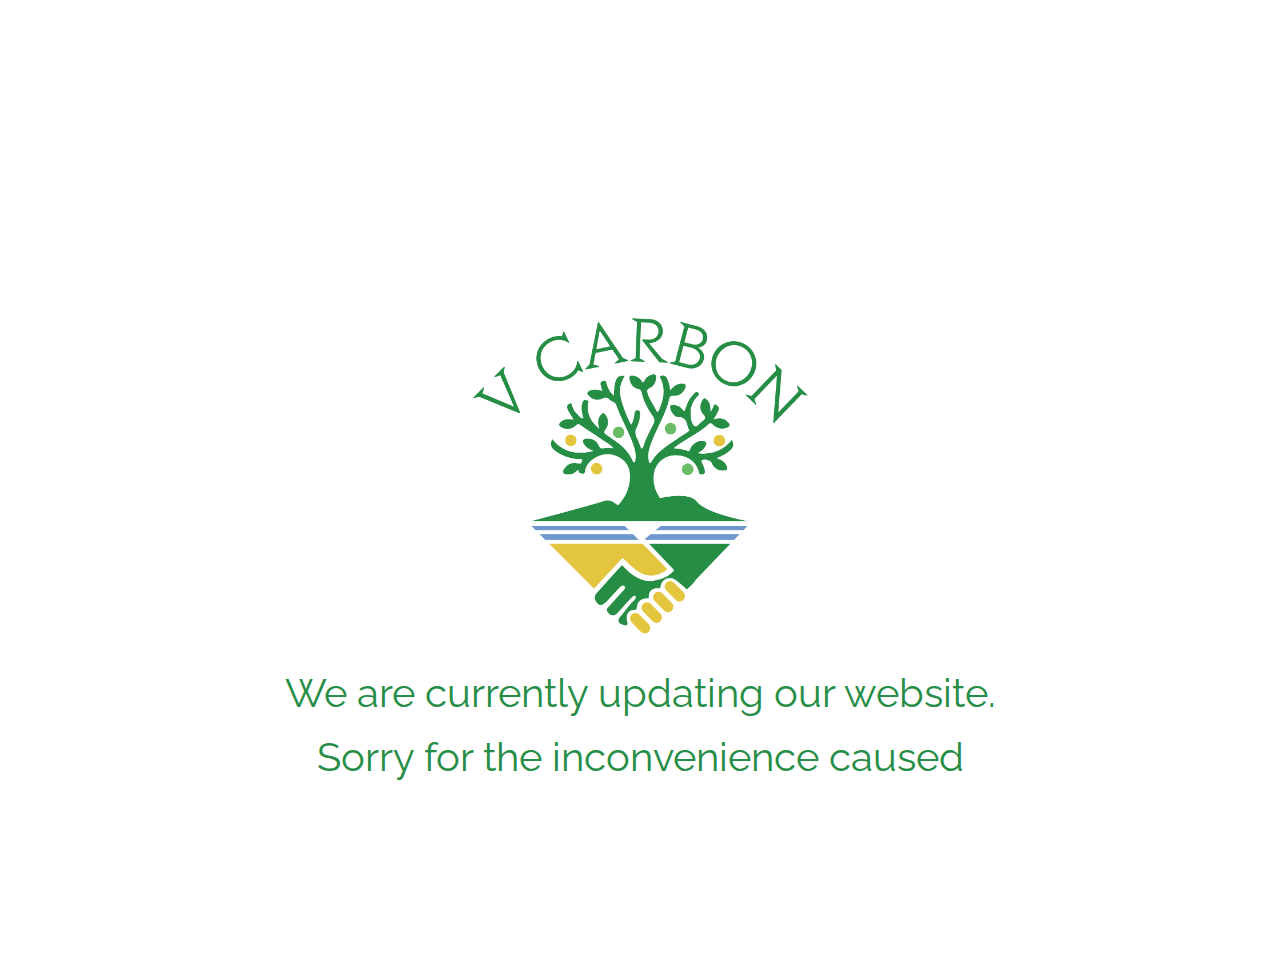
<file: index.html>
<!DOCTYPE html>
<html lang="en-US">
<head>
	<meta charset="UTF-8">
	<meta name="viewport" content="width=device-width, initial-scale=1, maximum-scale=1">
  <title>VCARBON</title>
    <meta name="keywords" content="">
	<meta name="description" content="">
    <meta name="author" content="templatemo">
    <!-- 
	Medigo Template
	http://www.templatemo.com/preview/templatemo_460_medigo
    -->

	<!-- Google Fonts -->
	<link href="http://fonts.googleapis.com/css?family=PT+Serif:400,700,400italic,700itali" rel="stylesheet">
	<link href="http://fonts.googleapis.com/css?family=Raleway:400,900,800,700,500,200,100,600" rel="stylesheet">

	<!-- Stylesheets -->
	<link rel="stylesheet" href="bootstrap/bootstrap.css">
	<link rel="stylesheet" href="css/misc.css">
	<link rel="stylesheet" href="css/green-scheme.css">
	<link rel="stylesheet" href="https://cdnjs.cloudflare.com/ajax/libs/font-awesome/4.7.0/css/font-awesome.min.css">
	<link rel="stylesheet" href="https://cdnjs.cloudflare.com/ajax/libs/OwlCarousel2/2.2.1/assets/owl.carousel.min.css">
	<link rel="stylesheet" href="https://cdnjs.cloudflare.com/ajax/libs/OwlCarousel2/2.2.1/assets/owl.theme.default.min.css">

	<!-- JavaScripts -->
	<script src="js/jquery-1.10.2.min.js"></script>
	<script src="js/jquery-migrate-1.2.1.min.js"></script>

	<link rel="shortcut icon" href="images/logo.jpg" type="image/x-icon" />

</head>
<body>
	
	<section  class="parallax first-widget" style="margin-top: 120px !important;">
	    <div class="parallax-overlay">
		    <div class="container home-intro-content">
		        <div class="row">
		        	<div class="col-md-12">
								<img src="images/wm_meditation-V Carbon.png" style="width:30%">
								<br>
		        		<h1 style="font-size: 40px; color: #258d45">We are currently updating our website.</h1>
								<h1 style="font-size: 40px; color: #258d45">Sorry for the inconvenience caused</h1>
		        		<!-- <a href="#" class="large-button white-color">Download Free <i class="icon-button fa fa-download"></i></a> -->
		        	</div> <!-- /.col-md-12 -->
		        </div> <!-- /.row -->
		    </div> <!-- /.container -->
	    </div> <!-- /.parallax-overlay -->
	</section> <!-- /#homeIntro -->

	<!-- Scripts -->
	<script src="js/min/plugins.min.js"></script>
	<script src="js/min/medigo-custom.min.js"></script>
	<script
  src="https://cdnjs.cloudflare.com/ajax/libs/jquery/3.4.1/jquery.min.js"></script> 
  <script src="https://cdnjs.cloudflare.com/ajax/libs/materialize/1.0.0/js/materialize.min.js"></script>
</body>
</html>
</file>
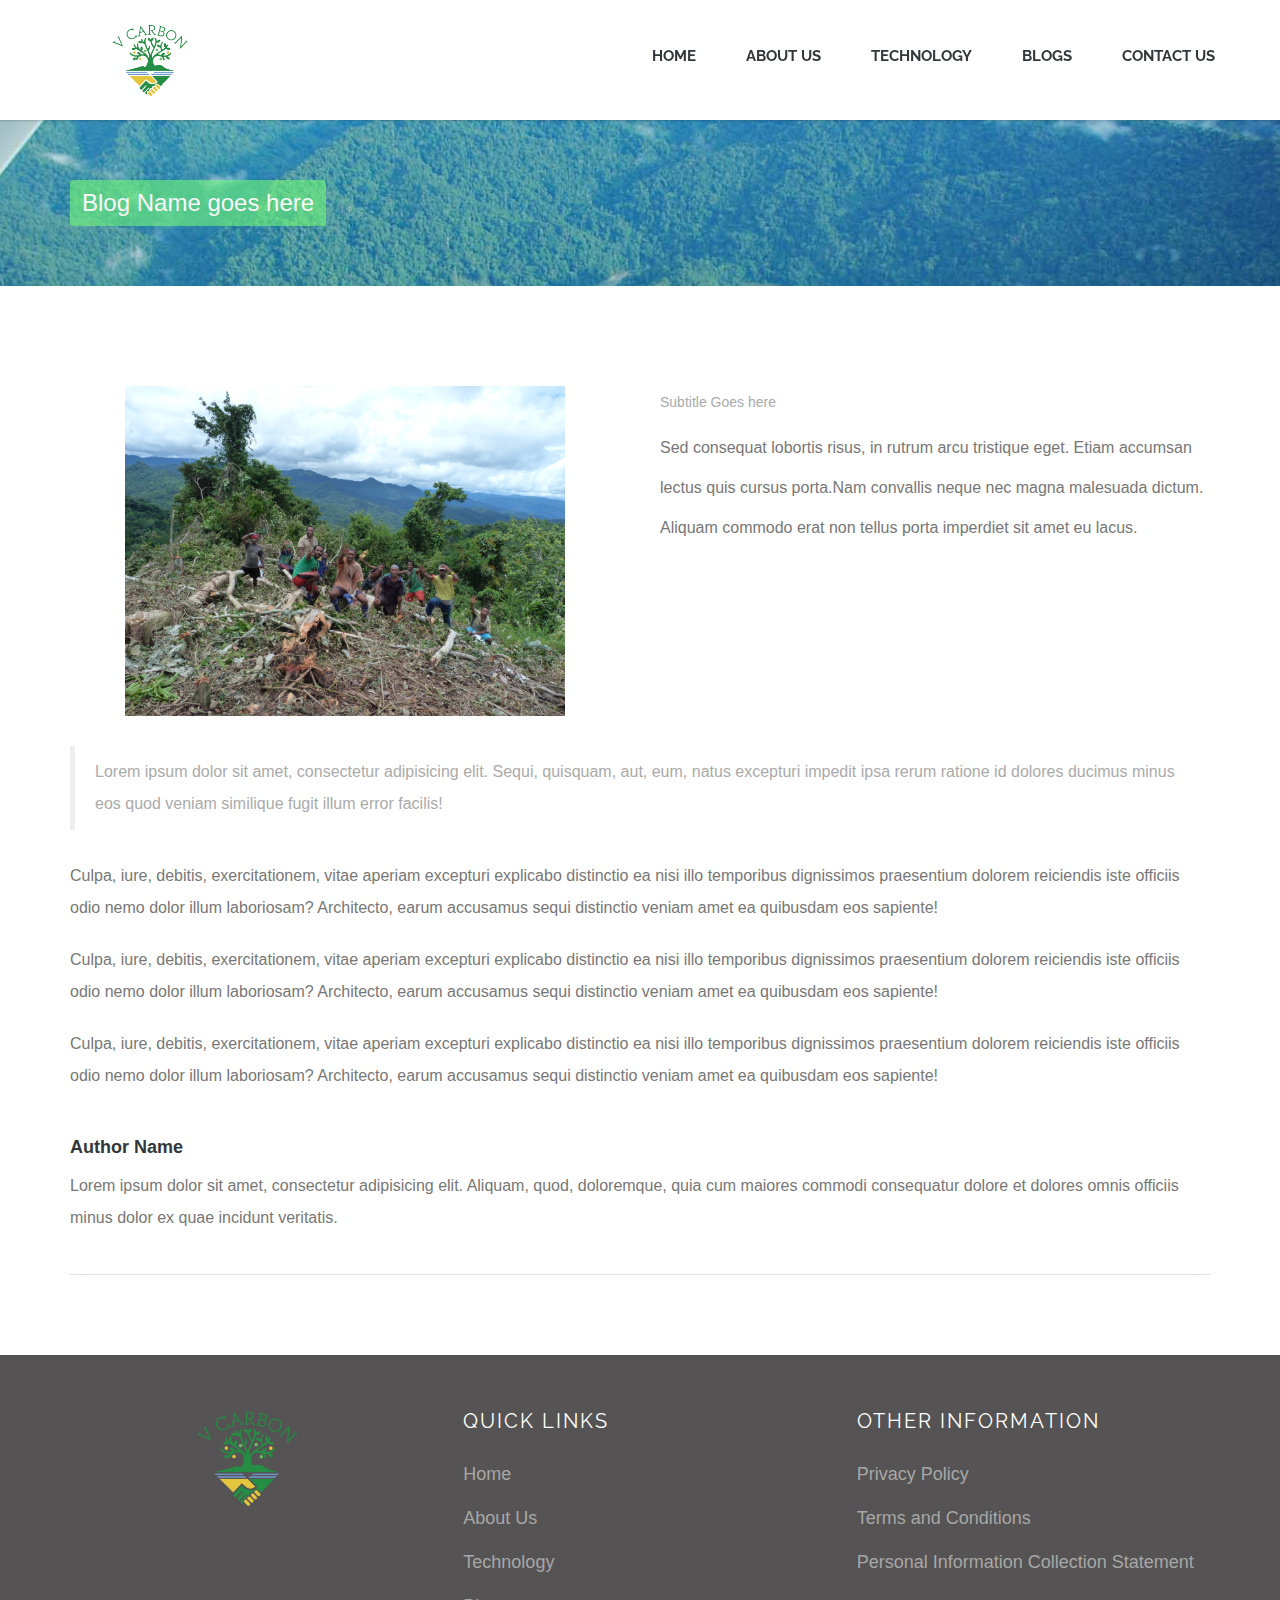
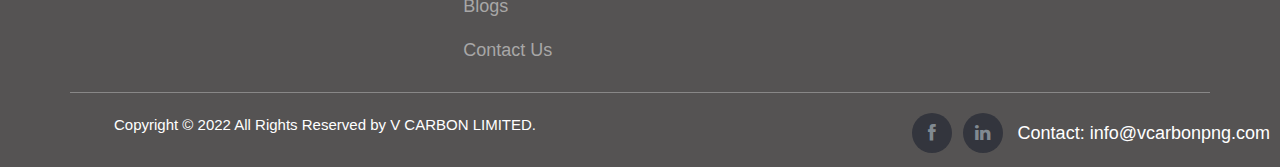
<file: blog-single.html>
<!DOCTYPE html>
<html lang="en-US">
<head>
	<meta charset="UTF-8">
	<meta name="viewport" content="width=device-width, initial-scale=1, maximum-scale=1">
	<title>VCarbon</title>
    <meta name="keywords" content="">
	<meta name="description" content="">
    <meta name="author" content="templatemo">
    <!-- 
	Medigo Template
	http://www.templatemo.com/preview/templatemo_460_medigo
    -->

	<!-- Google Fonts -->
	<link href="http://fonts.googleapis.com/css?family=PT+Serif:400,700,400italic,700itali" rel="stylesheet">
	<link href="http://fonts.googleapis.com/css?family=Raleway:400,900,800,700,500,200,100,600" rel="stylesheet">

	<!-- Stylesheets -->
	<link rel="stylesheet" href="bootstrap/bootstrap.css">
	<link rel="stylesheet" href="css/misc.css">
	<link rel="stylesheet" href="css/green-scheme.css">
	
	<!-- JavaScripts -->
	<script src="js/jquery-1.10.2.min.js"></script>
	<script src="js/jquery-migrate-1.2.1.min.js"></script>

	<link rel="shortcut icon" href="images/logo.jpg" type="image/x-icon" />

</head>
<body>


	<div class="responsive_menu">
		<ul class="main_menu">
			<li><a href="index.html">Home</a>
			</li>
			<li><a href="aboutus.html">About Us</a></li>
			<li><a href="technology.html">Technology</a></li>
			<li><a href="blog.html">Blogs</a></li>
			<li><a href="contactus.html">Contact Us</a></li>
		</ul> <!-- /.main_menu -->
</div> <!-- /.responsive_menu -->

<header class="site-header clearfix">
<div class="container">

	<div class="row">

		<div class="col-md-16">

			<div class="pull-left logo">
				<a href="index.html">
					<img src="images/wm_meditation-V Carbon.png" alt="Medigo by templatemo" style="width:80px;height:100%">
				</a>
			</div>	<!-- /.logo -->

			<div class="main-navigation pull-right">

				<nav class="main-nav visible-md visible-lg">
					<ul class="sf-menu">
						<li><a href="index.html">Home</a>
						</li>
						<li><a href="aboutus.html">About Us</a></li>
						<li><a href="technology.html">Technology</a></li>
						<li><a href="blog.html">Blogs</a></li>
						<li><a href="contactus.html">Contact Us</a></li>
					
					</ul> <!-- /.sf-menu -->
				</nav> <!-- /.main-nav -->

				<!-- This one in here is responsive menu for tablet and mobiles -->
					<div class="responsive-navigation visible-sm visible-xs">
							<a href="#nogo" class="menu-toggle-btn">
									<i class="fa fa-bars"></i>
							</a>
					</div> <!-- /responsive_navigation -->

			</div> <!-- /.main-navigation -->

		</div> <!-- /.col-md-12 -->

	</div> <!-- /.row -->

</div> <!-- /.container -->
</header> <!-- /.site-header -->

<div class="first-widget parallax" id="blog-single">
	<div class="parallax-overlay">
		<div class="container pageTitle">

			<div class="row">
				<div class="col-md-6 col-sm-6">
					<span class="page-location" style="background-color: rgb(111, 247, 118, 0.6); 
					font-size:x-large;
					color:rgb(248, 248, 248)">Blog Name goes here</span>
				</div> <!-- /.col-md-6 -->
			</div> <!-- /.row -->
		</div> <!-- /.container -->
	</div> <!-- /.parallax-overlay -->
</div> <!-- /.pageTitle -->


<div class="container">	
	<div class="row project-single">
		<div class="col-md-6">
			<div class="project-img">
				<img src="images/Vabari Timber Survey 401.JPG" style="width:80%; display: block; margin-left: auto; margin-right: auto;" alt="Project Image 1">
			</div> <!-- /.project-img -->
		</div> <!-- /.col-md-8 -->
		<div class="col-md-6">
			<div class="project-info">
				<span class="subtitle">Subtitle Goes here</span>
				<!-- <h3 class="project-title">Project Image Post Format</h3> -->
				<p class="description" style="line-height: 40px; margin-top: 10px;">Sed consequat lobortis risus, in rutrum arcu tristique eget. Etiam accumsan lectus quis cursus porta.Nam convallis neque nec magna malesuada dictum. Aliquam commodo erat non tellus porta imperdiet sit amet eu lacus.</p>
			</div> <!-- /.project-info -->
		</div> <!-- /.col-md-4 -->
	</div> <!-- /.row -->
</div> <!-- /.container -->	

<div class="container">
	<blockquote>
		Lorem ipsum dolor sit amet, consectetur adipisicing elit. Sequi, quisquam, aut, eum, natus excepturi impedit ipsa rerum ratione id dolores ducimus minus eos quod veniam similique fugit illum error facilis!
	</blockquote>
	<p>Culpa, iure, debitis, exercitationem, vitae aperiam excepturi explicabo distinctio ea nisi illo temporibus dignissimos praesentium dolorem reiciendis iste officiis odio nemo dolor illum laboriosam? Architecto, earum accusamus sequi distinctio veniam amet ea quibusdam eos sapiente!</p>
	<p>Culpa, iure, debitis, exercitationem, vitae aperiam excepturi explicabo distinctio ea nisi illo temporibus dignissimos praesentium dolorem reiciendis iste officiis odio nemo dolor illum laboriosam? Architecto, earum accusamus sequi distinctio veniam amet ea quibusdam eos sapiente!</p>
	<p>Culpa, iure, debitis, exercitationem, vitae aperiam excepturi explicabo distinctio ea nisi illo temporibus dignissimos praesentium dolorem reiciendis iste officiis odio nemo dolor illum laboriosam? Architecto, earum accusamus sequi distinctio veniam amet ea quibusdam eos sapiente!</p>

	<div class="row" style="margin-top: 40px;">
		<div class="col-md-12">
			<div id="blog-author" class="clearfix">
											<!-- <a href="#" class="blog-author-img pull-left">
													<img src="images/includes/author.png" alt="">
											</a> -->
											<div class="blog-author-info">
													<h4 class="author-name"><a href="#">Author Name</a></h4>
													<p>Lorem ipsum dolor sit amet, consectetur adipisicing elit. Aliquam, quod, doloremque, quia cum maiores commodi consequatur dolore et dolores omnis officiis minus dolor ex quae incidunt veritatis.</p>
											</div>
									</div>
		</div> <!-- /.col-md-12 -->
	</div> <!-- /.row -->
</div>
	
	
  <!-- Site footer -->
  <section id="contactus" style="margin-top: 80px;">
    <footer class="site-footer">
			<div class="container">
				<div class="container-upper">
					<div class="row">
							<div class="col-sm-12 col-md-4">
									<img src="../images/wm_meditation-V Carbon.png" alt="" style="width: 30%; margin: 0 auto; display: block;">
							</div>

							<div class="col-xs-6 col-md-4">
									<h6>QUICK LINKS</h6>
									<ul class="footer-links">
										<li><a href="index.html">Home</a>
										</li>
										<li><a href="aboutus.html">About Us</a></li>
										<li><a href="technology.html">Technology</a></li>
										<li><a href="blog.html">Blogs</a></li>
										<li><a href="contactus.html">Contact Us</a></li>
									</ul>
							</div>

							<div class="col-xs-6 col-md-4">
									<h6>OTHER INFORMATION</h6>
									<ul class="footer-links">
											<li><a href="privacypolicy.html">Privacy Policy</a></li>
											<li><a href="termsandcondition.html">Terms and Conditions</a></li>
											<li><a href="personalinformationcollectionstatement.html">Personal Information Collection Statement</a></li>
									</ul>
							</div>
					</div>
					<hr>
			</div>
			<div class="container">
					<div class="row">
							<div class="col-md-6 col-sm-6 col-xs-12">
									<p class="copyright-text" style="margin-left: -80px">Copyright &copy; 2022 All Rights Reserved by V CARBON LIMITED.
									</p>
							</div>

							<div class="col-md-6 col-sm-6 col-xs-12">
									<ul class="social-icons" style="margin-right: -40px; ">	
											<li>
													<a href="https://www.facebook.com/profile.php?id=100087644810038" class="fa fa-facebook"></a>
											</li>
											<li>
													<a href="https://www.linkedin.com/in/vcarbon-png-b356aa257/" class="fa fa-linkedin"></a>
											</li>	
											<li style="color:white; margin-left: 10px;">Contact: info@vcarbonpng.com</li>
									</ul>
							</div>
					</div>
			</div>
			</div>
</footer>
</section>

	<!-- Scripts -->
	<script src="js/min/plugins.min.js"></script>
	<script src="js/min/medigo-custom.min.js"></script>


</body>
</html>
</file>
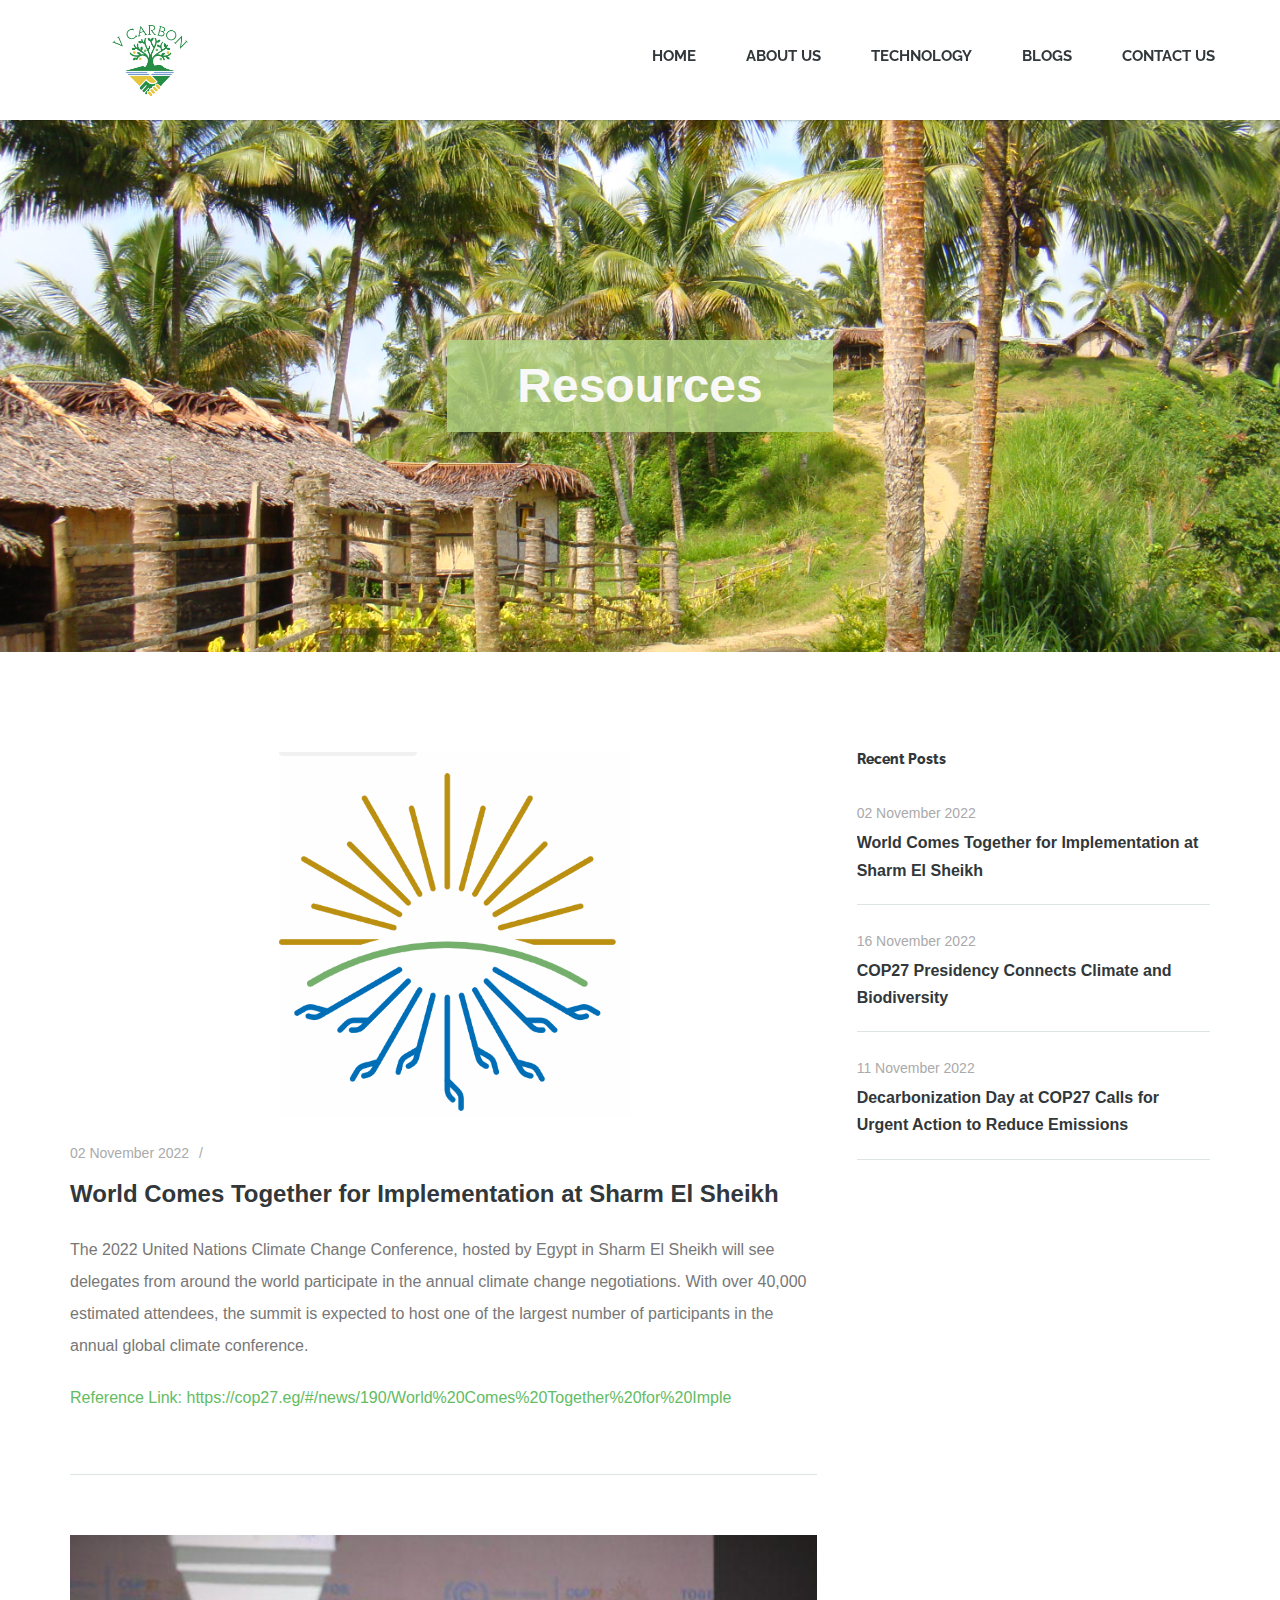
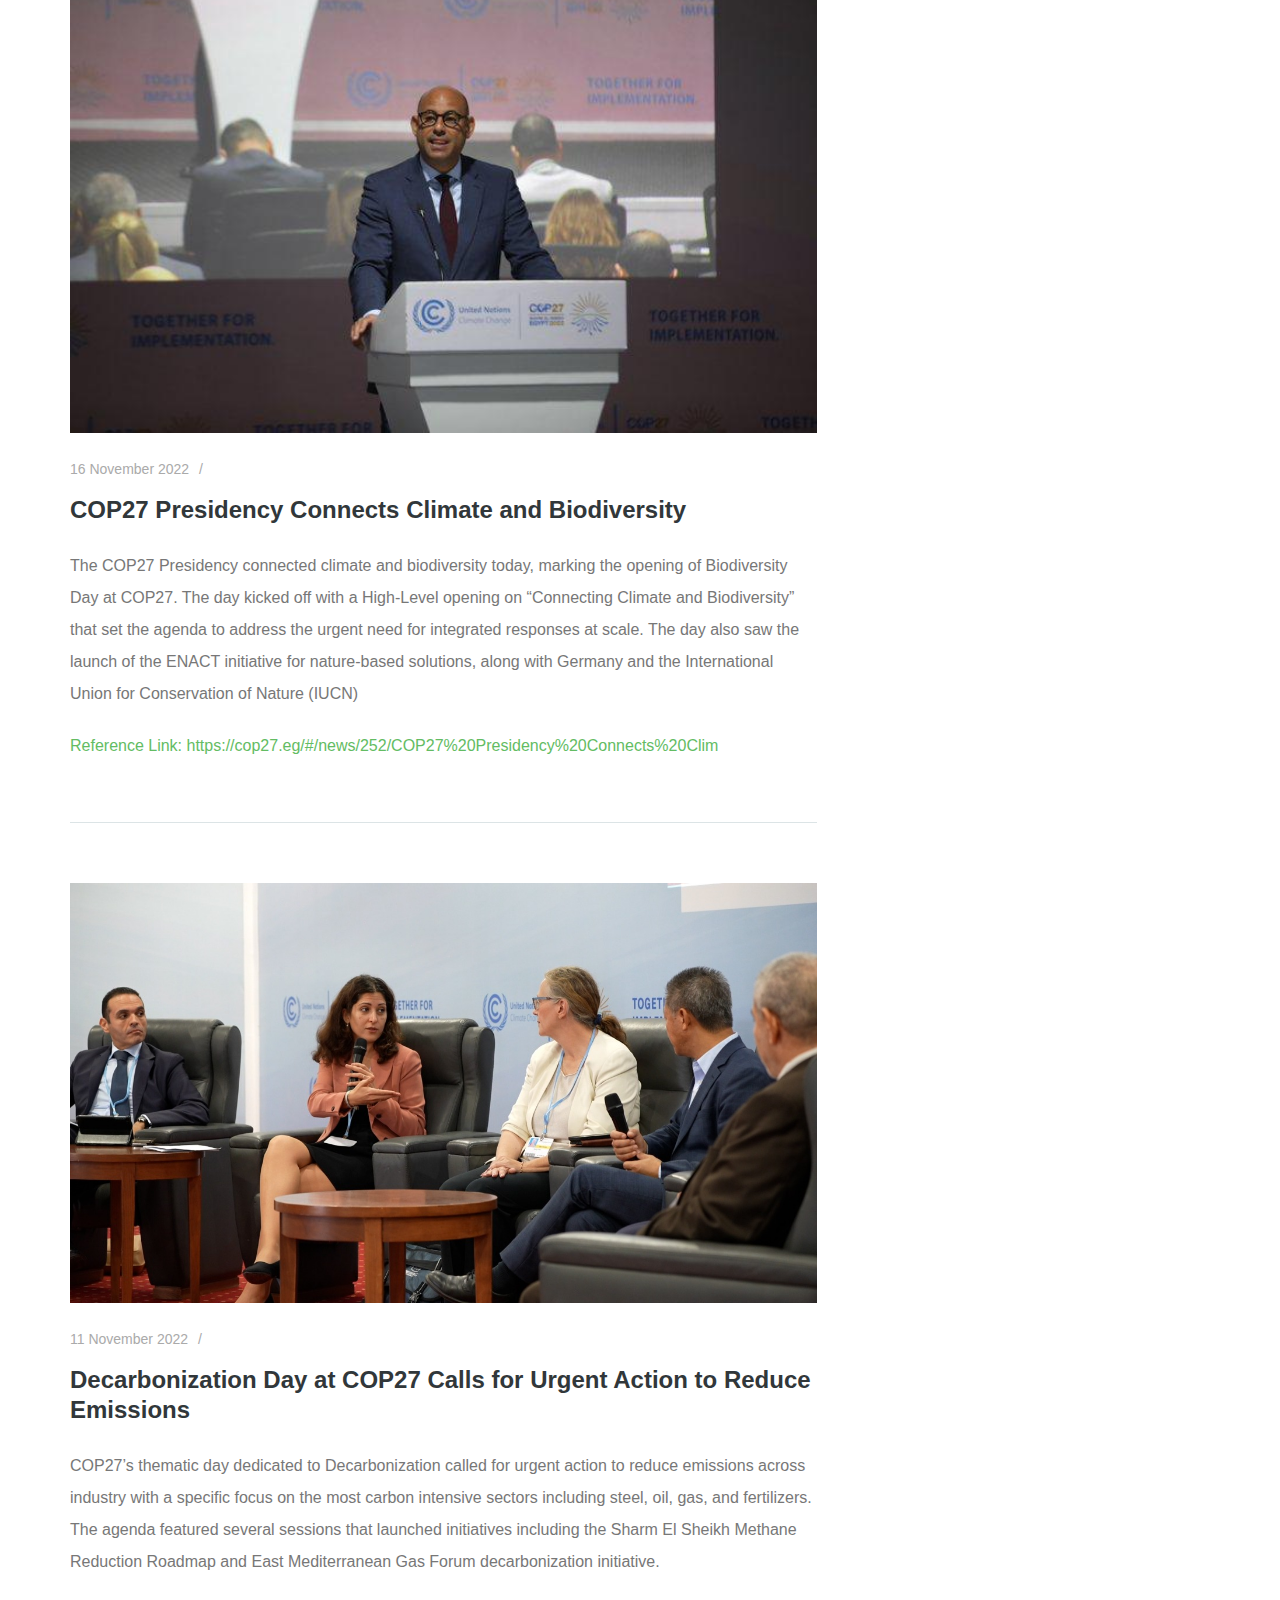
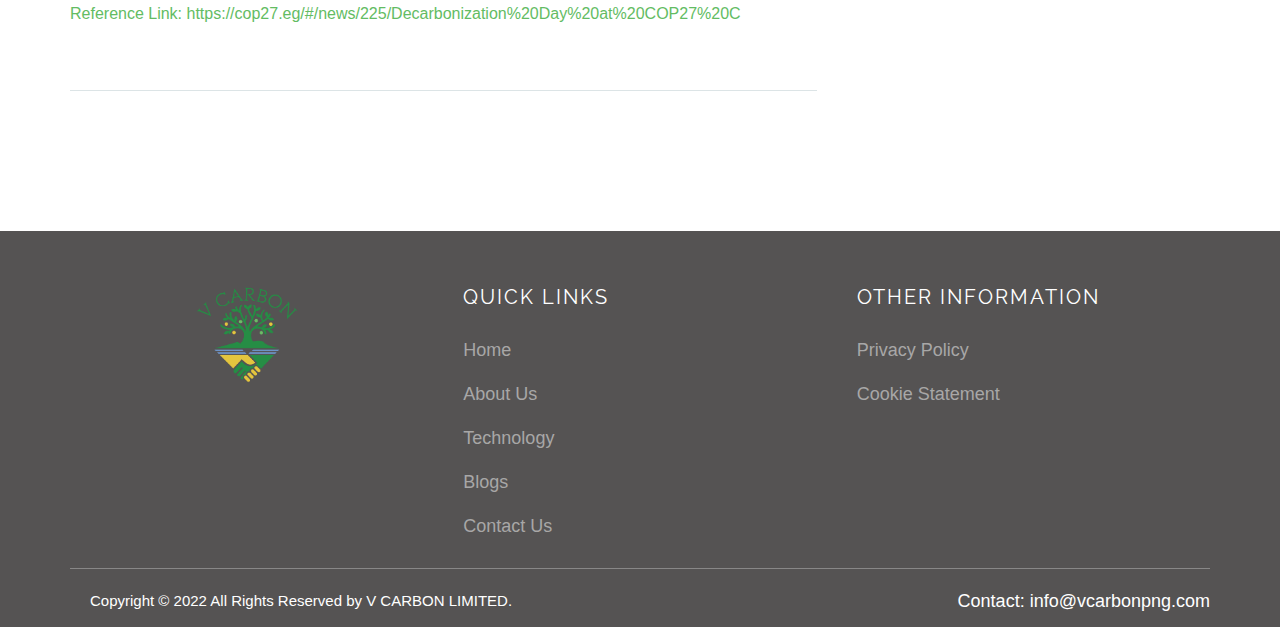
<file: blog.html>
<!DOCTYPE html>
<html lang="en-US">
<head>
	<meta charset="UTF-8">
	<meta name="viewport" content="width=device-width, initial-scale=1, maximum-scale=1">
	<title>VCarbon</title>
    <meta name="keywords" content="">
	<meta name="description" content="">
    <meta name="author" content="templatemo">
    <!-- 
	Medigo Template
	http://www.templatemo.com/preview/templatemo_460_medigo
    -->

	<!-- Google Fonts -->
	<link href="http://fonts.googleapis.com/css?family=PT+Serif:400,700,400italic,700itali" rel="stylesheet">
	<link href="http://fonts.googleapis.com/css?family=Raleway:400,900,800,700,500,200,100,600" rel="stylesheet">

	<!-- Stylesheets -->
	<link rel="stylesheet" href="bootstrap/bootstrap.css">
	<link rel="stylesheet" href="css/misc.css">
	<link rel="stylesheet" href="css/green-scheme.css">
	
	<!-- JavaScripts -->
	<script src="js/jquery-1.10.2.min.js"></script>
	<script src="js/jquery-migrate-1.2.1.min.js"></script>

	<link rel="shortcut icon" href="images/logo.jpg" type="image/x-icon" />

</head>
<body>

	<div class="responsive_menu">
		<ul class="main_menu">
			<li><a href="index.html">Home</a>
			</li>
			<li><a href="aboutus.html">About Us</a></li>
			<li><a href="technology.html">Technology</a></li>
			<li><a href="blog.html">Blogs</a></li>
			<li><a href="contactus.html">Contact Us</a></li>
		</ul> <!-- /.main_menu -->
</div> <!-- /.responsive_menu -->

<header class="site-header clearfix">
<div class="container">

	<div class="row">

		<div class="col-md-16">

			<div class="pull-left logo">
				<a href="index.html">
					<img src="images/wm_meditation-V Carbon.png" alt="Medigo by templatemo" style="width:80px;height:100%">
				</a>
			</div>	<!-- /.logo -->

			<div class="main-navigation pull-right">

				<nav class="main-nav visible-md visible-lg">
					<ul class="sf-menu">
						<li><a href="index.html">Home</a>
						</li>
						<li><a href="aboutus.html">About Us</a></li>
						<li><a href="technology.html">Technology</a></li>
						<li><a href="blog.html">Blogs</a></li>
						<li><a href="contactus.html">Contact Us</a></li>
					
					</ul> <!-- /.sf-menu -->
				</nav> <!-- /.main-nav -->

				<!-- This one in here is responsive menu for tablet and mobiles -->
					<div class="responsive-navigation visible-sm visible-xs">
							<a href="#nogo" class="menu-toggle-btn">
									<i class="fa fa-bars"></i>
							</a>
					</div> <!-- /responsive_navigation -->

			</div> <!-- /.main-navigation -->

		</div> <!-- /.col-md-12 -->

	</div> <!-- /.row -->

</div> <!-- /.container -->
</header> <!-- /.site-header -->

	<div class="first-widget parallax" id="blog">
		<div class="parallax-overlay">
			<div class="container pageTitle">
				<br>
				<br>
				<br>
				<br>
				<div class="row">
          <div class="col-md-12 col-sm-12">
            <br>
              <span  
							style="margin-left: auto; 
              margin-right: auto; 
              display:table;
              font-size:xxx-large;
              font-weight: 900;
              color:rgb(248, 248, 248);
							padding: 30px 70px;
							background-color: rgb(180, 212, 132, 0.8);">Resources</span>
              <br>
          </div> <!-- /.col-md-6 -->
        </div> <!-- /.row -->
				<br>
				<br>
				<br>
				<br>
			</div> <!-- /.container -->
		</div> <!-- /.parallax-overlay -->
	</div> <!-- /.pageTitle -->

	<div class="container">	
		<div class="row">

			<div class="col-md-8 blog-posts">
				<div class="row">
					<div class="col-md-12">
						<div class="post-blog">
							<div class="blog-image">
								<a href="blog-single.html">
									<img src="images/world_comes_together_thumbnail.png" alt="" style="width: 50%; display: block; margin: 0 auto;">
								</a>
							</div> <!-- /.blog-image -->
							<div class="blog-content">
								<span class="meta-date"><a href="#">02 November 2022</a></span>
								<!-- <span class="meta-author"><a href="#">Candy Sharp</a></span> -->
								<h3><a href="blog-single.html">World Comes Together for Implementation at Sharm El Sheikh</a></h3>
								<!-- <p class="light-text">Sed consequat lobortis risus, in rutrum arcu tristique eget. Etiam accumsan lectus quis cursus porta.  Etiam a turpis sed sapien malesuada pellentesque quis id tortor.  Phasellus mattis quam enim, non accumsan nibh tincidunt sed.</p> -->
								<p>The 2022 United Nations Climate Change Conference, hosted by Egypt in Sharm El Sheikh will see delegates from around the world participate in the annual climate change negotiations. With over 40,000 estimated attendees, the summit is expected to host one of the largest number of participants in the annual global climate conference.</p>
								<p class="light-text"><a href="https://cop27.eg/#/news/190/World%20Comes%20Together%20for%20Imple">Reference Link: https://cop27.eg/#/news/190/World%20Comes%20Together%20for%20Imple</a></p>
							</div> <!-- /.blog-content -->
						</div> <!-- /.post-blog -->
						<div class="post-blog">
							<div class="blog-image">
								<a href="blog-single.html">
									<img src="images/presidency_connects_blog_thumbnail.jpg" alt="">
								</a>
							</div> <!-- /.blog-image -->
							<div class="blog-content">
								<span class="meta-date"><a href="#">16 November 2022</a></span>
								<h3><a href="blog-single.html">COP27 Presidency Connects Climate and Biodiversity </a></h3>
								<p>The COP27 Presidency connected climate and biodiversity today, marking the opening of Biodiversity Day at COP27. The day kicked off with a High-Level opening on “Connecting Climate and Biodiversity” that set the agenda to address the urgent need for integrated responses at scale. The day also saw the launch of the ENACT initiative for nature-based solutions, along with Germany and the International Union for Conservation of Nature (IUCN)
								<p class="light-text"><a href="https://cop27.eg/#/news/252/COP27%20Presidency%20Connects%20Clim">Reference Link: https://cop27.eg/#/news/252/COP27%20Presidency%20Connects%20Clim</a></p>
							</div> <!-- /.blog-content -->
						</div> <!-- /.post-blog -->
						<div class="post-blog">
							<div class="blog-image">
								<a href="blog-single.html">
									<img src="images/decarbonization_blog_thumbnail.jpg" alt="">
								</a>
							</div> <!-- /.blog-image -->
							<div class="blog-content">
								<span class="meta-date"><a href="#">11 November 2022</a></span>
								<h3><a href="blog-single.html">Decarbonization Day at COP27 Calls for Urgent Action to Reduce Emissions</a></h3>
								<!-- <p class="light-text">Sed consequat lobortis risus, in rutrum arcu tristique eget. Etiam accumsan lectus quis cursus porta.  Etiam a turpis sed sapien malesuada pellentesque quis id tortor.  Phasellus mattis quam enim, non accumsan nibh tincidunt sed.</p> -->
								<p>COP27’s thematic day dedicated to Decarbonization called for urgent action to reduce emissions across industry with a specific focus on the most carbon intensive sectors including steel, oil, gas, and fertilizers. The agenda featured several sessions that launched initiatives including the Sharm El Sheikh Methane Reduction Roadmap and East Mediterranean Gas Forum decarbonization initiative.</p>
								<p class="light-text"><a href="https://cop27.eg/#/news/225/Decarbonization%20Day%20at%20COP27%20C">Reference Link: https://cop27.eg/#/news/225/Decarbonization%20Day%20at%20COP27%20C</a></p>
							</div> <!-- /.blog-content -->
						</div> <!-- /.post-blog -->
					</div> <!-- /.col-md-12 -->

				</div> <!-- /.row -->
			</div> <!-- /.col-md-8 -->

			<div class="col-md-4">
				<div class="sidebar">
					<div class="sidebar-widget">
						<h5 class="widget-title">Recent Posts</h5>
						<div class="last-post clearfix">
							<div class="content">
								<span>02 November 2022</span>
								<h4><a href="https://cop27.eg/#/news/190/World%20Comes%20Together%20for%20Imple">World Comes Together for Implementation at Sharm El Sheikh
								</a></h4>
							</div>
						</div> <!-- /.last-post -->
						<div class="last-post clearfix">
							<div class="content">
								<span>16 November 2022</span>
								<h4><a href="https://cop27.eg/#/news/252/COP27%20Presidency%20Connects%20Clim">COP27 Presidency Connects Climate and Biodiversity</a></h4>
							</div>
						</div> <!-- /.last-post -->
						<div class="last-post clearfix">
							<div class="content">
								<span>11 November 2022</span>
								<h4><a href="https://cop27.eg/#/news/225/Decarbonization%20Day%20at%20COP27%20C">Decarbonization Day at COP27 Calls for Urgent Action to Reduce Emissions</a></h4>
							</div>
						</div> <!-- /.last-post -->
					</div> <!-- /.sidebar-widget -->
					<!-- <div class="sidebar-widget">
						<h5 class="widget-title">Categories</h5>
						<div class="row categories">
							<div class="col-md-6">
								<ul>
									<li><a href="#">Standard</a></li>
									<li><a href="#">Audio</a></li>
									<li><a href="#">Video</a></li>
									<li><a href="#">Branding</a></li>
								</ul>
							</div>
							<div class="col-md-6">
								<ul>
									<li><a href="#">iOS Design</a></li>
									<li><a href="#">Business</a></li>
								</ul>
							</div>
						</div> 
					</div>  -->
				
			</div> <!-- /.col-md-4 -->

		</div> <!-- /.row -->
	</div> <!-- /.container -->	
	</div>

	  <!-- Site footer -->
		<section id="contactus" style="margin-top: 80px;">
			<footer class="site-footer">
				<div class="container">
					<div class="container-upper">
						<div class="row">
								<div class="col-sm-12 col-md-4">
										<img src="../images/wm_meditation-V Carbon.png" alt="" style="width: 30%; margin: 0 auto; display: block;">
								</div>
	
								<div class="col-xs-6 col-md-4">
										<h6>QUICK LINKS</h6>
										<ul class="footer-links">
											<li><a href="index.html">Home</a>
											</li>
											<li><a href="aboutus.html">About Us</a></li>
											<li><a href="technology.html">Technology</a></li>
											<li><a href="blog.html">Blogs</a></li>
											<li><a href="contactus.html">Contact Us</a></li>
										</ul>
								</div>
	
								<div class="col-xs-6 col-md-4">
										<h6>OTHER INFORMATION</h6>
										<ul class="footer-links">
												<li><a href="privacypolicy.html">Privacy Policy</a></li>
												<li><a href="cookiestatement.html">Cookie Statement</a></li>
										</ul>
								</div>
						</div>
						<hr>
				</div>
				<div class="container">
						<div class="row">
								<div class="col-md-6 col-sm-6 col-xs-12">
										<p class="copyright-text" style="padding: 0 !important; text-align: left;">Copyright &copy; 2022 All Rights Reserved by V CARBON LIMITED.
										</p>
								</div>
	
								<div class="col-md-6 col-sm-6 col-xs-12">
										<ul class="social-icons">	
												<!-- <li>
														<a href="https://www.facebook.com/profile.php?id=100087644810038" class="fa fa-facebook"></a>
												</li>
												<li>
														<a href="https://www.linkedin.com/in/vcarbon-png-b356aa257/" class="fa fa-linkedin"></a>
												</li>	 -->
												<li style="color:white;  padding: 0 !important; margin-right: 20px">Contact: info@vcarbonpng.com</li>
										</ul>
								</div>
						</div>
				</div>
				</div>
	</footer>
	</section>


	<!-- Scripts -->
	<script src="js/min/plugins.min.js"></script>
	<script src="js/min/medigo-custom.min.js"></script>
</body>
</html>
</file>
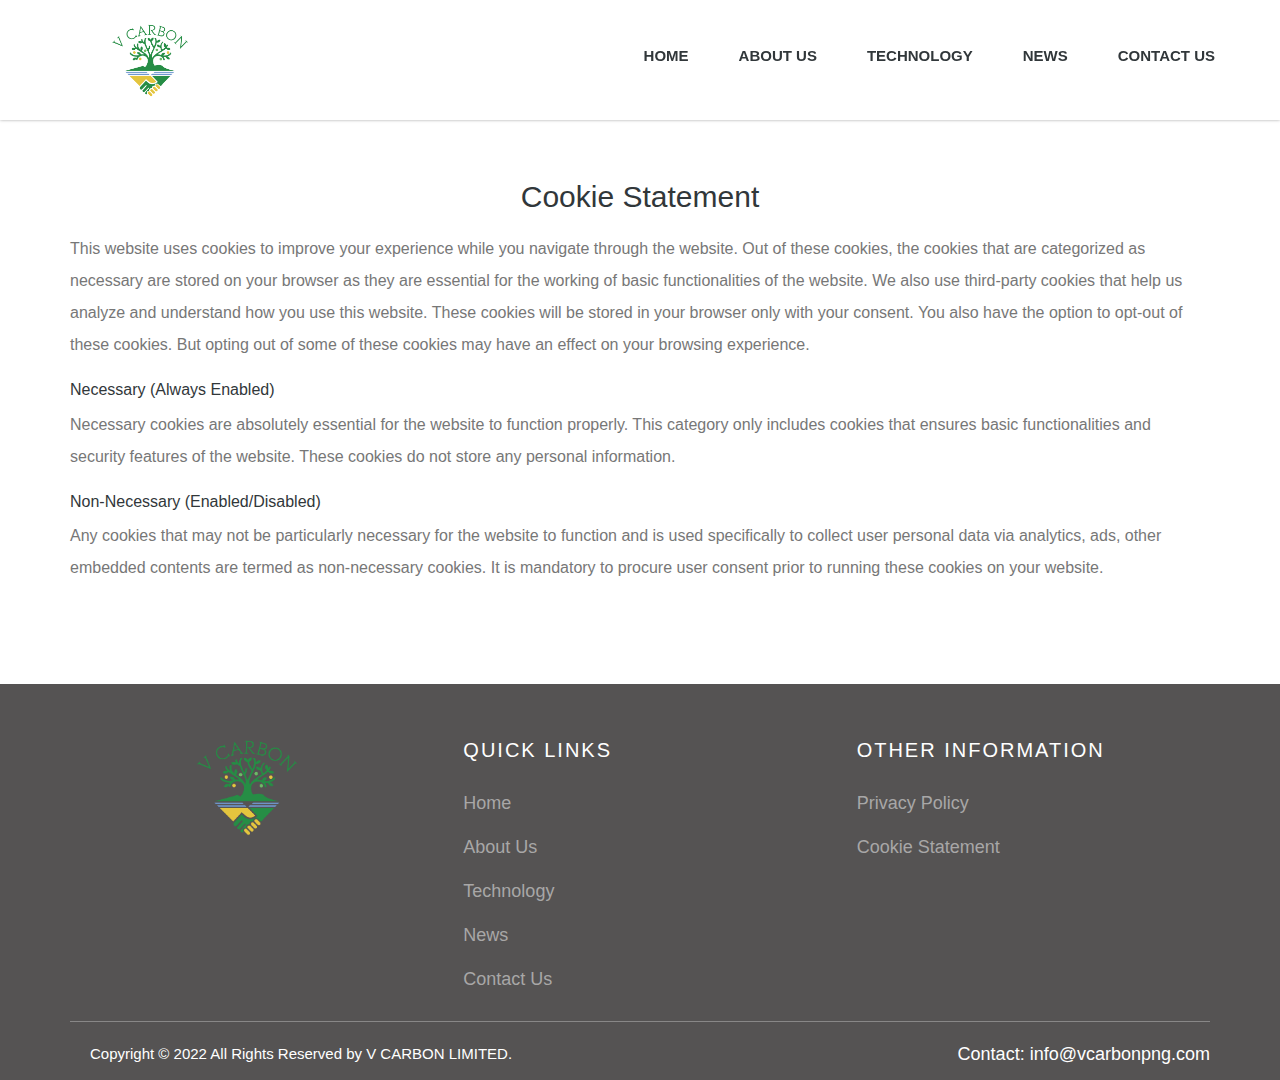
<file: cookiestatement.html>
<!DOCTYPE html>
<html lang="en">
<head>
  <meta charset="UTF-8">
  <meta http-equiv="X-UA-Compatible" content="IE=edge">
  <meta name="viewport" content="width=device-width, initial-scale=1.0">
	<link rel="stylesheet" href="bootstrap/bootstrap.css">
	<link rel="stylesheet" href="css/misc.css">
	<link rel="stylesheet" href="css/green-scheme.css">
	
	<link rel="shortcut icon" href="images/logo.jpg" type="image/x-icon" />
  <title>VCARBON</title>
</head>
<body>
	<div class="responsive_menu">
    <ul class="main_menu">
      <li><a href="index.html">Home</a>
      </li>
      <li><a href="aboutus.html">About Us</a></li>
      <li><a href="technology.html">Technology</a></li>
      <li><a href="news.html">News</a></li>
      <li><a href="contactus.html">Contact Us</a></li>
    </ul> <!-- /.main_menu -->
</div> <!-- /.responsive_menu -->

<header class="site-header clearfix">
<div class="container">

  <div class="row">

    <div class="col-md-16">

      <div class="pull-left logo">
        <a href="index.html">
          <img src="images/wm_meditation-V Carbon.png" alt="Medigo by templatemo" style="width:80px;height:100%">
        </a>
      </div>	<!-- /.logo -->

      <div class="main-navigation pull-right">

        <nav class="main-nav visible-md visible-lg">
          <ul class="sf-menu">
            <li><a href="index.html">Home</a>
            </li>
            <li><a href="aboutus.html">About Us</a></li>
            <li><a href="technology.html">Technology</a></li>
            <li><a href="news.html">News</a></li>
            <li><a href="contactus.html">Contact Us</a></li>
          
          </ul> <!-- /.sf-menu -->
        </nav> <!-- /.main-nav -->

        <!-- This one in here is responsive menu for tablet and mobiles -->
          <div class="responsive-navigation visible-sm visible-xs">
              <a href="#nogo" class="menu-toggle-btn">
                  <i class="fa fa-bars"></i>
              </a>
          </div> <!-- /responsive_navigation -->

      </div> <!-- /.main-navigation -->

    </div> <!-- /.col-md-12 -->

  </div> <!-- /.row -->

</div> <!-- /.container -->
</header> <!-- /.site-header -->

  <section style="margin-top: 120px">
    <div class="container">
      <h2 style="text-align: center; margin-top: 60px;">Cookie Statement</h2>
      <p style="margin-top: 20px">This website uses cookies to improve your experience while you navigate through the website. Out of these cookies, the cookies that are categorized as necessary are stored on your browser as they are essential for the working of basic functionalities of the website. We also use third-party cookies that help us analyze and understand how you use this website. These cookies will be stored in your browser only with your consent. You also have the option to opt-out of these cookies. But opting out of some of these cookies may have an effect on your browsing experience.</p>
      <h5 style="margin-top:20px">Necessary (Always Enabled)</h5>
      <p >
        Necessary cookies are absolutely essential for the website to function properly. This category only includes cookies that ensures basic functionalities and security features of the website. These cookies do not store any personal information.</p>
      <h5 style="margin-top:20px">Non-Necessary (Enabled/Disabled)</h5>
       <p>Any cookies that may not be particularly necessary for the website to function and is used specifically to collect user personal data via analytics, ads, other embedded contents are termed as non-necessary cookies. It is mandatory to procure user consent prior to running these cookies on your website.
        </p>
    </div>
  </section>

  
  <!-- Site footer -->
  <section id="contactus" style="margin-top: 80px;">
    <footer class="site-footer">
      <div class="container">
        <div class="container-upper">
          <div class="row">
              <div class="col-sm-12 col-md-4">
                  <img src="../images/wm_meditation-V Carbon.png" alt="" style="width: 30%; margin: 0 auto; display: block;">
              </div>
  
              <div class="col-xs-6 col-md-4">
                  <h6>QUICK LINKS</h6>
                  <ul class="footer-links">
                    <li><a href="index.html">Home</a>
                    </li>
                    <li><a href="aboutus.html">About Us</a></li>
                    <li><a href="technology.html">Technology</a></li>
                    <li><a href="news.html">News</a></li>
                    <li><a href="contactus.html">Contact Us</a></li>
                  </ul>
              </div>
  
              <div class="col-xs-6 col-md-4">
                  <h6>OTHER INFORMATION</h6>
                  <ul class="footer-links">
                      <li><a href="privacypolicy.html">Privacy Policy</a></li>
                      <li><a href="cookiestatement.html">Cookie Statement</a></li>
                  </ul>
              </div>
          </div>
          <hr>
        </div>
        <div class="container">
            <div class="row">
                <div class="col-md-6 col-sm-6 col-xs-12">
                    <p class="copyright-text" style="padding: 0 !important; text-align: left;">Copyright &copy; 2022 All Rights Reserved by V CARBON LIMITED.
                    </p>
                </div>
  
                <div class="col-md-6 col-sm-6 col-xs-12">
                    <ul class="social-icons">	
                        <!-- <li>
                            <a href="https://www.facebook.com/profile.php?id=100087644810038" class="fa fa-facebook"></a>
                        </li>
                        <li>
                            <a href="https://www.linkedin.com/in/vcarbon-png-b356aa257/" class="fa fa-linkedin"></a>
                        </li>	 -->
                        <li style="color:white;  padding: 0 !important; margin-right: 20px">Contact: info@vcarbonpng.com</li>
                    </ul>
                </div>
            </div>
        </div>
      </div>
    </footer>
  </section>


</body>
</html>
</file>
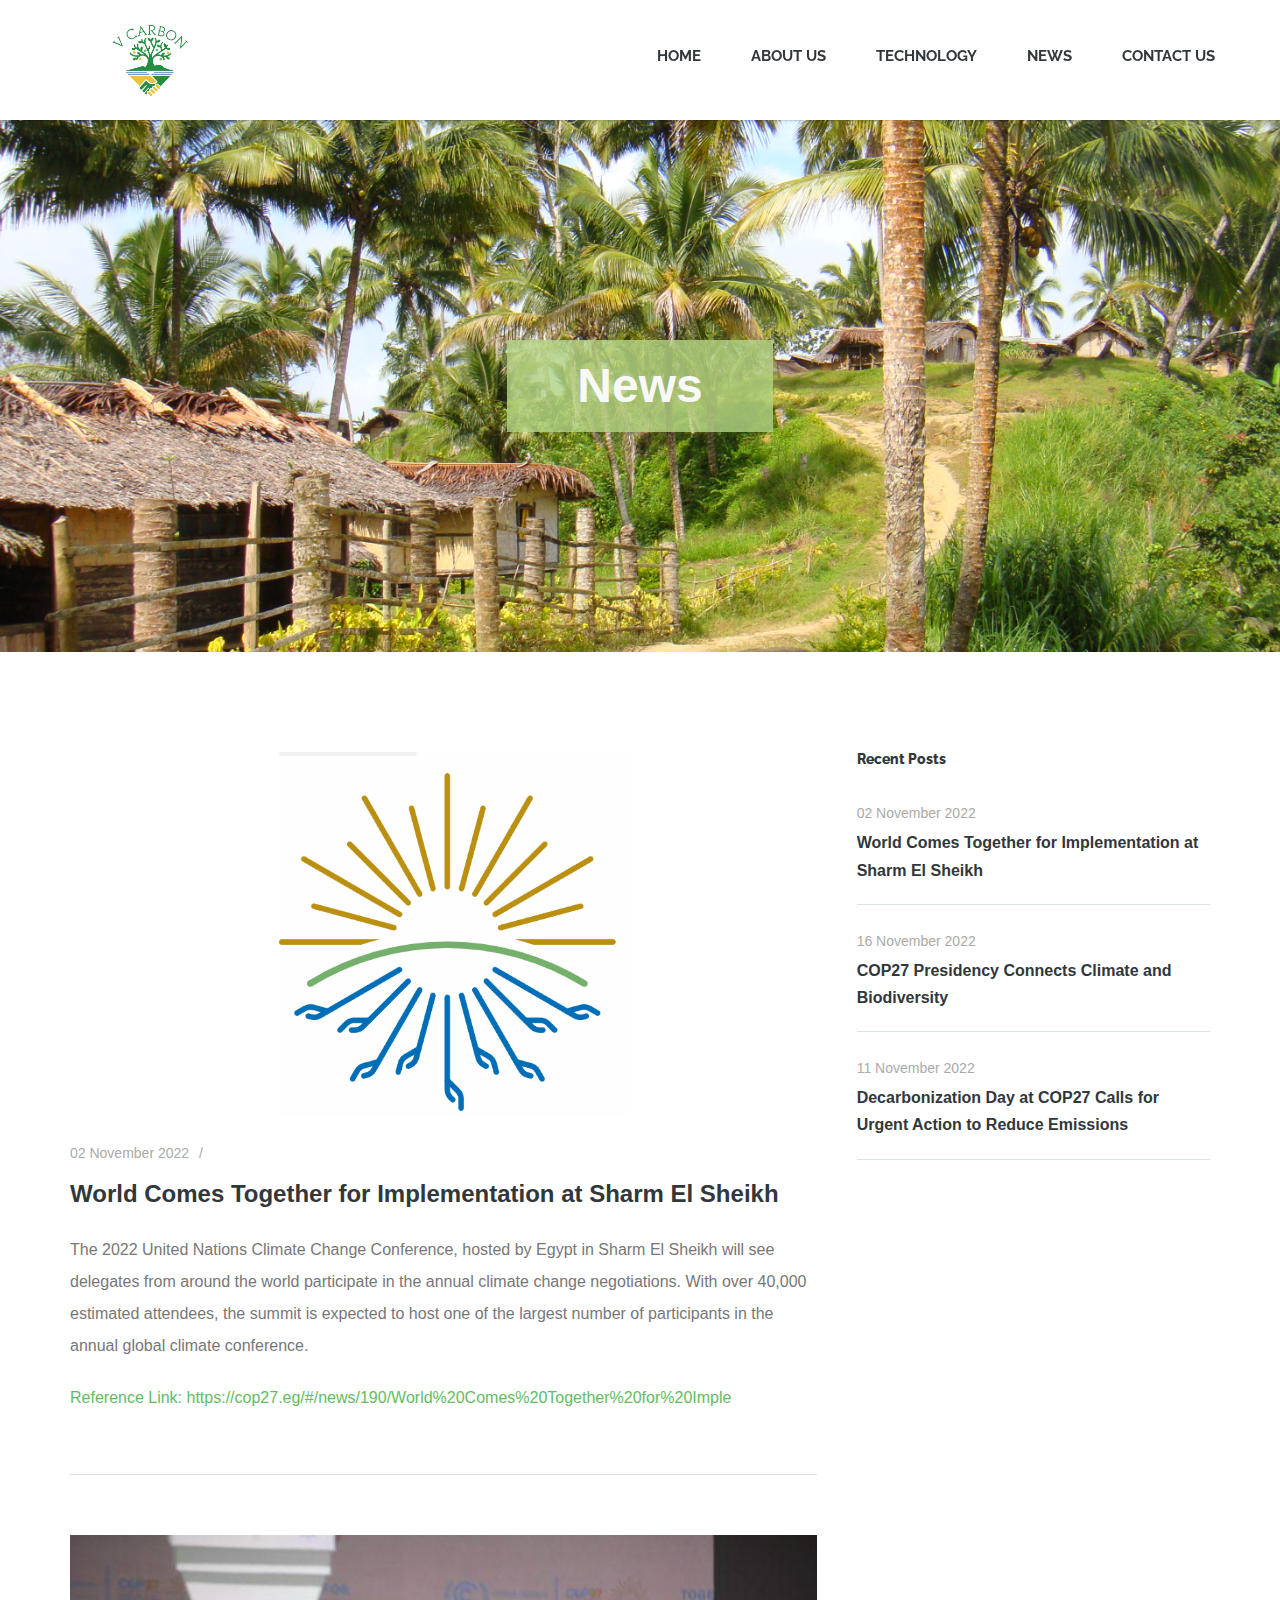
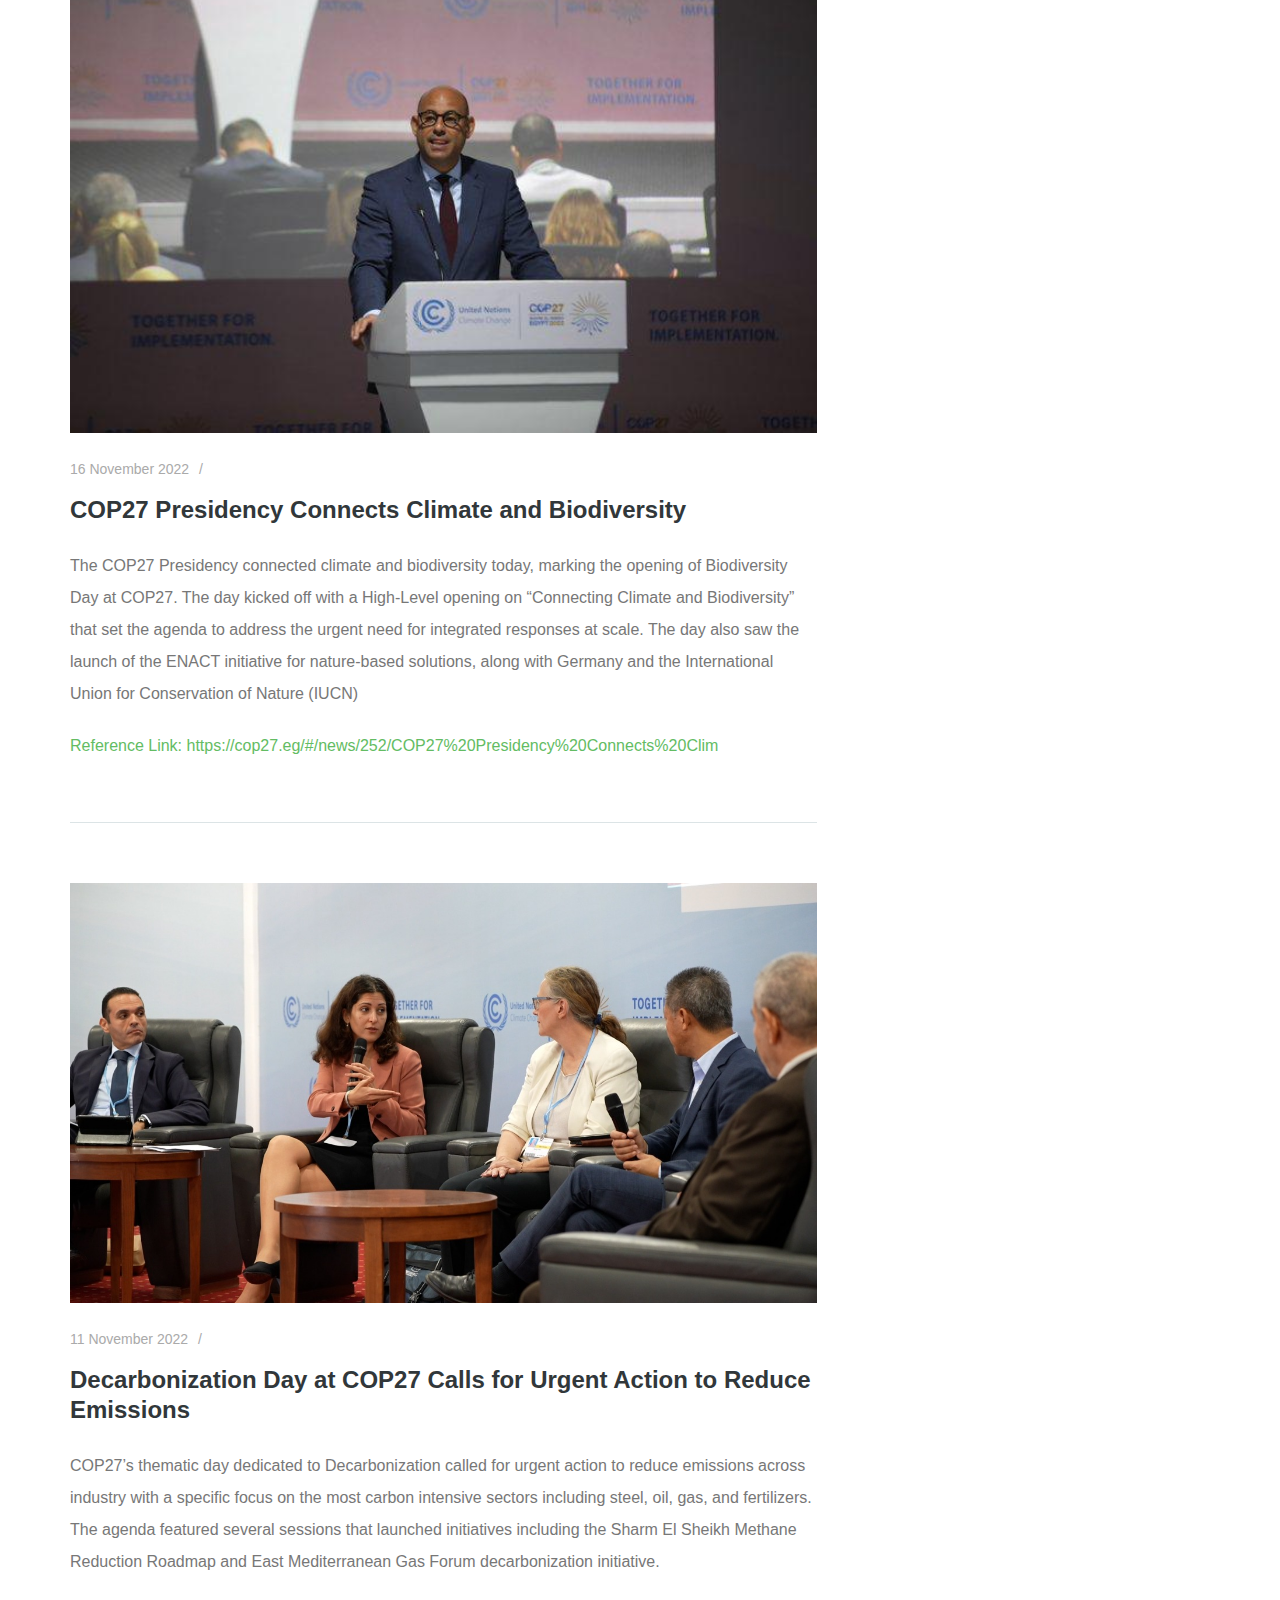
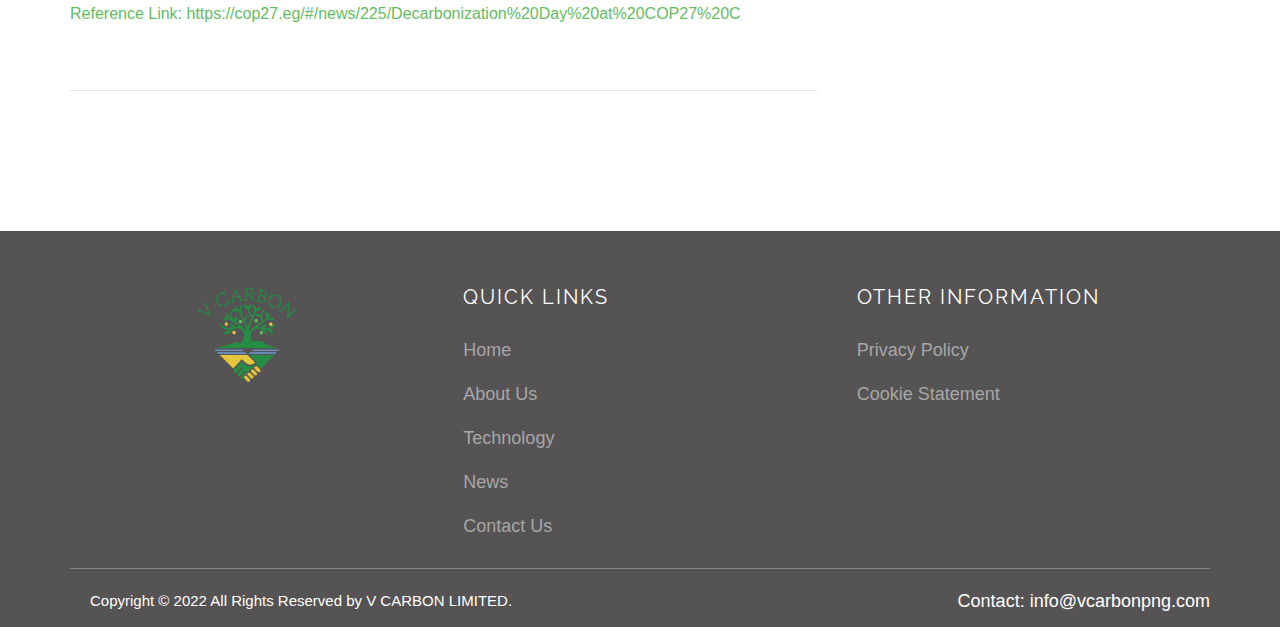
<file: news.html>
<!DOCTYPE html>
<html lang="en-US">
<head>
	<meta charset="UTF-8">
	<meta name="viewport" content="width=device-width, initial-scale=1, maximum-scale=1">
  <title>VCARBON</title>
    <meta name="keywords" content="">
	<meta name="description" content="">
    <meta name="author" content="templatemo">
    <!-- 
	Medigo Template
	http://www.templatemo.com/preview/templatemo_460_medigo
    -->

	<!-- Google Fonts -->
	<link href="http://fonts.googleapis.com/css?family=PT+Serif:400,700,400italic,700itali" rel="stylesheet">
	<link href="http://fonts.googleapis.com/css?family=Raleway:400,900,800,700,500,200,100,600" rel="stylesheet">

	<!-- Stylesheets -->
	<link rel="stylesheet" href="bootstrap/bootstrap.css">
	<link rel="stylesheet" href="css/misc.css">
	<link rel="stylesheet" href="css/green-scheme.css">
	
	<!-- JavaScripts -->
	<script src="js/jquery-1.10.2.min.js"></script>
	<script src="js/jquery-migrate-1.2.1.min.js"></script>

	<link rel="shortcut icon" href="images/logo.jpg" type="image/x-icon" />

</head>
<body>

	<div class="responsive_menu">
		<ul class="main_menu">
			<li><a href="index.html">Home</a>
			</li>
			<li><a href="aboutus.html">About Us</a></li>
			<li><a href="technology.html">Technology</a></li>
			<li><a href="news.html">News</a></li>
			<li><a href="contactus.html">Contact Us</a></li>
		</ul> <!-- /.main_menu -->
</div> <!-- /.responsive_menu -->

<header class="site-header clearfix">
<div class="container">

	<div class="row">

		<div class="col-md-16">

			<div class="pull-left logo">
				<a href="index.html">
					<img src="images/wm_meditation-V Carbon.png" alt="Medigo by templatemo" style="width:80px;height:100%">
				</a>
			</div>	<!-- /.logo -->

			<div class="main-navigation pull-right">

				<nav class="main-nav visible-md visible-lg">
					<ul class="sf-menu">
						<li><a href="index.html">Home</a>
						</li>
						<li><a href="aboutus.html">About Us</a></li>
						<li><a href="technology.html">Technology</a></li>
						<li><a href="news.html">News</a></li>
						<li><a href="contactus.html">Contact Us</a></li>
					
					</ul> <!-- /.sf-menu -->
				</nav> <!-- /.main-nav -->

				<!-- This one in here is responsive menu for tablet and mobiles -->
					<div class="responsive-navigation visible-sm visible-xs">
							<a href="#nogo" class="menu-toggle-btn">
									<i class="fa fa-bars"></i>
							</a>
					</div> <!-- /responsive_navigation -->

			</div> <!-- /.main-navigation -->

		</div> <!-- /.col-md-12 -->

	</div> <!-- /.row -->

</div> <!-- /.container -->
</header> <!-- /.site-header -->

	<div class="first-widget parallax" id="blog">
		<div class="parallax-overlay">
			<div class="container pageTitle">
				<br>
				<br>
				<br>
				<br>
				<div class="row">
          <div class="col-md-12 col-sm-12">
            <br>
              <span  
							style="margin-left: auto; 
              margin-right: auto; 
              display:table;
              font-size:xxx-large;
              font-weight: 900;
              color:rgb(248, 248, 248);
							padding: 30px 70px;
							background-color: rgb(180, 212, 132, 0.8);">News</span>
              <br>
          </div> <!-- /.col-md-6 -->
        </div> <!-- /.row -->
				<br>
				<br>
				<br>
				<br>
			</div> <!-- /.container -->
		</div> <!-- /.parallax-overlay -->
	</div> <!-- /.pageTitle -->

	<div class="container">	
		<div class="row">

			<div class="col-md-8 blog-posts">
				<div class="row">
					<div class="col-md-12">
						<div class="post-blog">
							<div class="blog-image">
								<a href="blog-single.html">
									<img src="images/world_comes_together_thumbnail.png" alt="" style="width: 50%; display: block; margin: 0 auto;">
								</a>
							</div> <!-- /.blog-image -->
							<div class="blog-content">
								<span class="meta-date"><a href="#">02 November 2022</a></span>
								<!-- <span class="meta-author"><a href="#">Candy Sharp</a></span> -->
								<h3><a href="blog-single.html">World Comes Together for Implementation at Sharm El Sheikh</a></h3>
								<!-- <p class="light-text">Sed consequat lobortis risus, in rutrum arcu tristique eget. Etiam accumsan lectus quis cursus porta.  Etiam a turpis sed sapien malesuada pellentesque quis id tortor.  Phasellus mattis quam enim, non accumsan nibh tincidunt sed.</p> -->
								<p>The 2022 United Nations Climate Change Conference, hosted by Egypt in Sharm El Sheikh will see delegates from around the world participate in the annual climate change negotiations. With over 40,000 estimated attendees, the summit is expected to host one of the largest number of participants in the annual global climate conference.</p>
								<p class="light-text"><a href="https://cop27.eg/#/news/190/World%20Comes%20Together%20for%20Imple">Reference Link: https://cop27.eg/#/news/190/World%20Comes%20Together%20for%20Imple</a></p>
							</div> <!-- /.blog-content -->
						</div> <!-- /.post-blog -->
						<div class="post-blog">
							<div class="blog-image">
								<a href="blog-single.html">
									<img src="images/presidency_connects_blog_thumbnail.jpg" alt="">
								</a>
							</div> <!-- /.blog-image -->
							<div class="blog-content">
								<span class="meta-date"><a href="#">16 November 2022</a></span>
								<h3><a href="blog-single.html">COP27 Presidency Connects Climate and Biodiversity </a></h3>
								<p>The COP27 Presidency connected climate and biodiversity today, marking the opening of Biodiversity Day at COP27. The day kicked off with a High-Level opening on “Connecting Climate and Biodiversity” that set the agenda to address the urgent need for integrated responses at scale. The day also saw the launch of the ENACT initiative for nature-based solutions, along with Germany and the International Union for Conservation of Nature (IUCN)
								<p class="light-text"><a href="https://cop27.eg/#/news/252/COP27%20Presidency%20Connects%20Clim">Reference Link: https://cop27.eg/#/news/252/COP27%20Presidency%20Connects%20Clim</a></p>
							</div> <!-- /.blog-content -->
						</div> <!-- /.post-blog -->
						<div class="post-blog">
							<div class="blog-image">
								<a href="blog-single.html">
									<img src="images/decarbonization_blog_thumbnail.jpg" alt="">
								</a>
							</div> <!-- /.blog-image -->
							<div class="blog-content">
								<span class="meta-date"><a href="#">11 November 2022</a></span>
								<h3><a href="blog-single.html">Decarbonization Day at COP27 Calls for Urgent Action to Reduce Emissions</a></h3>
								<!-- <p class="light-text">Sed consequat lobortis risus, in rutrum arcu tristique eget. Etiam accumsan lectus quis cursus porta.  Etiam a turpis sed sapien malesuada pellentesque quis id tortor.  Phasellus mattis quam enim, non accumsan nibh tincidunt sed.</p> -->
								<p>COP27’s thematic day dedicated to Decarbonization called for urgent action to reduce emissions across industry with a specific focus on the most carbon intensive sectors including steel, oil, gas, and fertilizers. The agenda featured several sessions that launched initiatives including the Sharm El Sheikh Methane Reduction Roadmap and East Mediterranean Gas Forum decarbonization initiative.</p>
								<p class="light-text"><a href="https://cop27.eg/#/news/225/Decarbonization%20Day%20at%20COP27%20C">Reference Link: https://cop27.eg/#/news/225/Decarbonization%20Day%20at%20COP27%20C</a></p>
							</div> <!-- /.blog-content -->
						</div> <!-- /.post-blog -->
					</div> <!-- /.col-md-12 -->

				</div> <!-- /.row -->
			</div> <!-- /.col-md-8 -->

			<div class="col-md-4">
				<div class="sidebar">
					<div class="sidebar-widget">
						<h5 class="widget-title">Recent Posts</h5>
						<div class="last-post clearfix">
							<div class="content">
								<span>02 November 2022</span>
								<h4><a href="https://cop27.eg/#/news/190/World%20Comes%20Together%20for%20Imple">World Comes Together for Implementation at Sharm El Sheikh
								</a></h4>
							</div>
						</div> <!-- /.last-post -->
						<div class="last-post clearfix">
							<div class="content">
								<span>16 November 2022</span>
								<h4><a href="https://cop27.eg/#/news/252/COP27%20Presidency%20Connects%20Clim">COP27 Presidency Connects Climate and Biodiversity</a></h4>
							</div>
						</div> <!-- /.last-post -->
						<div class="last-post clearfix">
							<div class="content">
								<span>11 November 2022</span>
								<h4><a href="https://cop27.eg/#/news/225/Decarbonization%20Day%20at%20COP27%20C">Decarbonization Day at COP27 Calls for Urgent Action to Reduce Emissions</a></h4>
							</div>
						</div> <!-- /.last-post -->
					</div> <!-- /.sidebar-widget -->
					<!-- <div class="sidebar-widget">
						<h5 class="widget-title">Categories</h5>
						<div class="row categories">
							<div class="col-md-6">
								<ul>
									<li><a href="#">Standard</a></li>
									<li><a href="#">Audio</a></li>
									<li><a href="#">Video</a></li>
									<li><a href="#">Branding</a></li>
								</ul>
							</div>
							<div class="col-md-6">
								<ul>
									<li><a href="#">iOS Design</a></li>
									<li><a href="#">Business</a></li>
								</ul>
							</div>
						</div> 
					</div>  -->
				
			</div> <!-- /.col-md-4 -->

		</div> <!-- /.row -->
	</div> <!-- /.container -->	
	</div>

  <!-- Site footer -->
	<section id="contactus" style="margin-top: 80px;">
		<footer class="site-footer">
			<div class="container">
				<div class="container-upper">
					<div class="row">
							<div class="col-sm-12 col-md-4">
									<img src="../images/wm_meditation-V Carbon.png" alt="" style="width: 30%; margin: 0 auto; display: block;">
							</div>
	
							<div class="col-xs-6 col-md-4">
									<h6>QUICK LINKS</h6>
									<ul class="footer-links">
										<li><a href="index.html">Home</a>
										</li>
										<li><a href="aboutus.html">About Us</a></li>
										<li><a href="technology.html">Technology</a></li>
										<li><a href="news.html">News</a></li>
										<li><a href="contactus.html">Contact Us</a></li>
									</ul>
							</div>
	
							<div class="col-xs-6 col-md-4">
									<h6>OTHER INFORMATION</h6>
									<ul class="footer-links">
											<li><a href="privacypolicy.html">Privacy Policy</a></li>
											<li><a href="cookiestatement.html">Cookie Statement</a></li>
									</ul>
							</div>
					</div>
					<hr>
				</div>
				<div class="container">
						<div class="row">
								<div class="col-md-6 col-sm-6 col-xs-12">
										<p class="copyright-text" style="padding: 0 !important; text-align: left;">Copyright &copy; 2022 All Rights Reserved by V CARBON LIMITED.
										</p>
								</div>
	
								<div class="col-md-6 col-sm-6 col-xs-12">
										<ul class="social-icons">	
												<!-- <li>
														<a href="https://www.facebook.com/profile.php?id=100087644810038" class="fa fa-facebook"></a>
												</li>
												<li>
														<a href="https://www.linkedin.com/in/vcarbon-png-b356aa257/" class="fa fa-linkedin"></a>
												</li>	 -->
												<li style="color:white;  padding: 0 !important; margin-right: 20px">Contact: info@vcarbonpng.com</li>
										</ul>
								</div>
						</div>
				</div>
			</div>
		</footer>
	</section>


	<!-- Scripts -->
	<script src="js/min/plugins.min.js"></script>
	<script src="js/min/medigo-custom.min.js"></script>
</body>
</html>
</file>
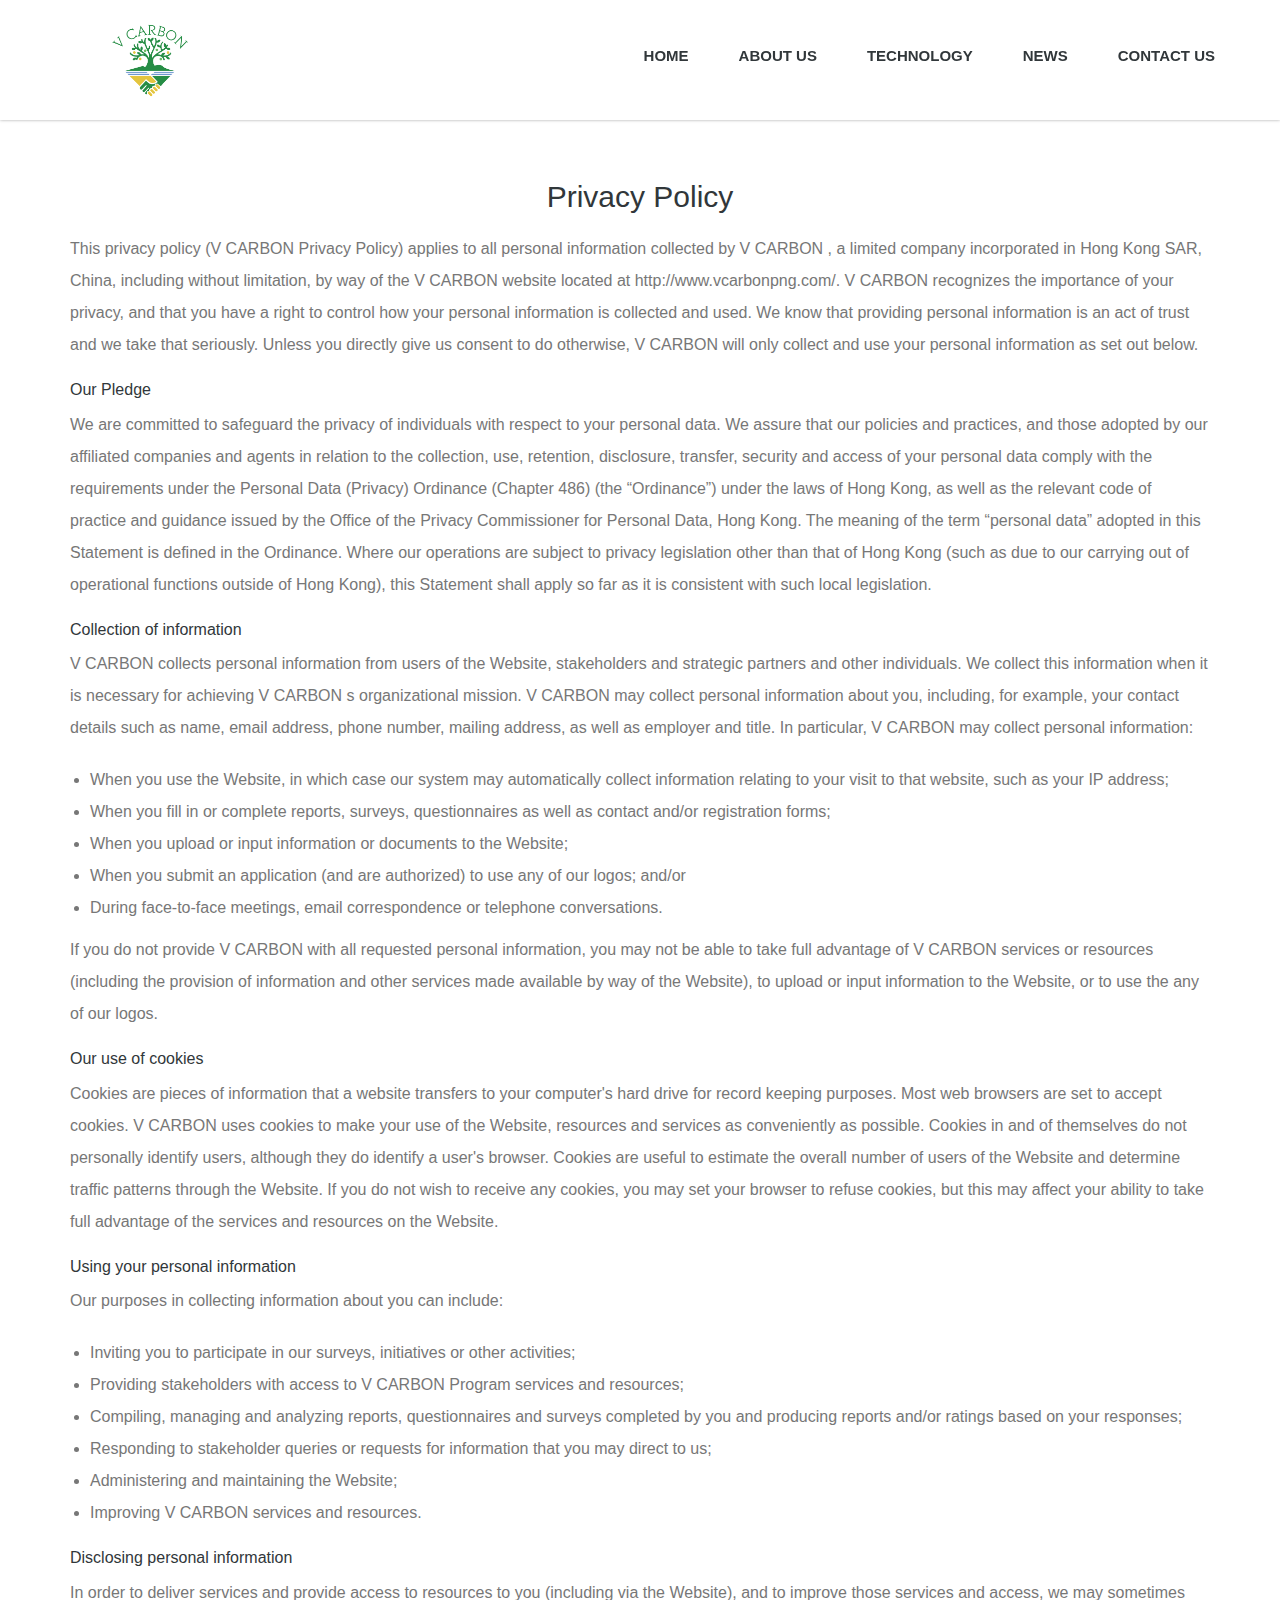
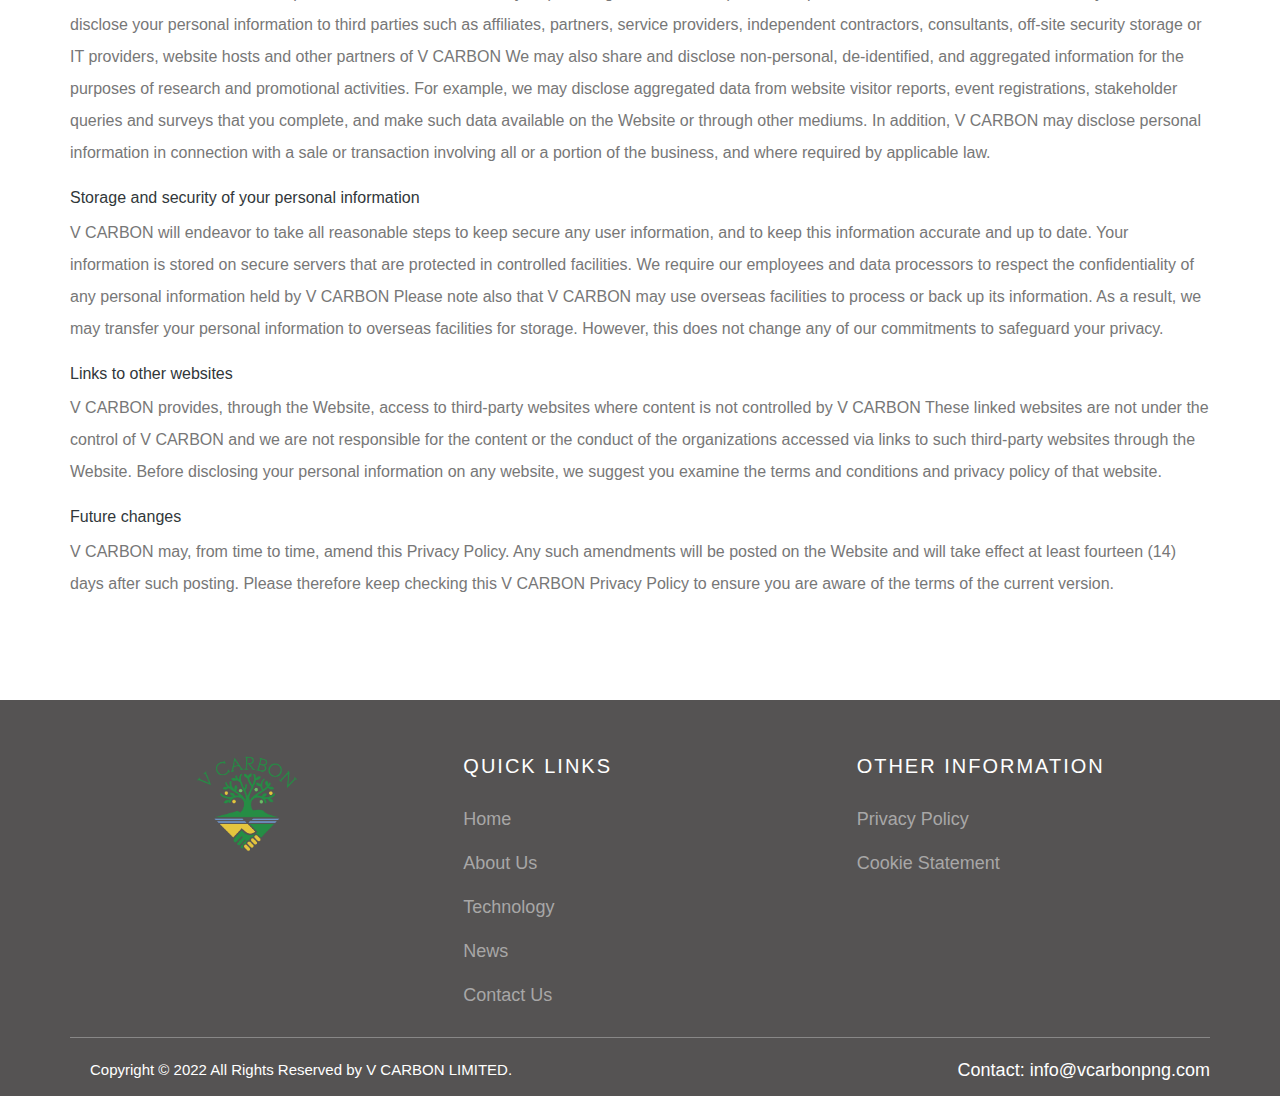
<file: privacypolicy.html>
<!DOCTYPE html>
<html lang="en">
<head>
  <meta charset="UTF-8">
  <meta http-equiv="X-UA-Compatible" content="IE=edge">
  <meta name="viewport" content="width=device-width, initial-scale=1.0">
	<link rel="stylesheet" href="bootstrap/bootstrap.css">
	<link rel="stylesheet" href="css/misc.css">
	<link rel="stylesheet" href="css/green-scheme.css">
	
	<link rel="shortcut icon" href="images/logo.jpg" type="image/x-icon" />
  <title>VCARBON</title>
</head>
<body>
	<div class="responsive_menu">
    <ul class="main_menu">
      <li><a href="index.html">Home</a>
      </li>
      <li><a href="aboutus.html">About Us</a></li>
      <li><a href="technology.html">Technology</a></li>
      <li><a href="news.html">News</a></li>
      <li><a href="contactus.html">Contact Us</a></li>
    </ul> <!-- /.main_menu -->
</div> <!-- /.responsive_menu -->

<header class="site-header clearfix">
<div class="container">

  <div class="row">

    <div class="col-md-16">

      <div class="pull-left logo">
        <a href="index.html">
          <img src="images/wm_meditation-V Carbon.png" alt="Medigo by templatemo" style="width:80px;height:100%">
        </a>
      </div>	<!-- /.logo -->

      <div class="main-navigation pull-right">

        <nav class="main-nav visible-md visible-lg">
          <ul class="sf-menu">
            <li><a href="index.html">Home</a>
            </li>
            <li><a href="aboutus.html">About Us</a></li>
            <li><a href="technology.html">Technology</a></li>
            <li><a href="news.html">News</a></li>
            <li><a href="contactus.html">Contact Us</a></li>
          
          </ul> <!-- /.sf-menu -->
        </nav> <!-- /.main-nav -->

        <!-- This one in here is responsive menu for tablet and mobiles -->
          <div class="responsive-navigation visible-sm visible-xs">
              <a href="#nogo" class="menu-toggle-btn">
                  <i class="fa fa-bars"></i>
              </a>
          </div> <!-- /responsive_navigation -->

      </div> <!-- /.main-navigation -->

    </div> <!-- /.col-md-12 -->

  </div> <!-- /.row -->

</div> <!-- /.container -->
</header> <!-- /.site-header -->

  <section style="margin-top: 120px">
    <div class="container">
      <h2 style="text-align: center; margin-top: 60px;">Privacy Policy</h2>
      <p style="margin-top: 20px;">This privacy policy (V CARBON Privacy Policy) applies to all personal information collected by V CARBON , a limited company incorporated in Hong Kong SAR, China, including without limitation, by way of the V CARBON website located at http://www.vcarbonpng.com/. 
        V CARBON recognizes the importance of your privacy, and that you have a right to control how your personal information is collected and used. We know that providing personal information is an act of trust and we take that seriously. Unless you directly give us consent to do otherwise, V CARBON will only collect and use your personal information as set out below. 
      </p>
      <h5 style="margin-top:20px">Our Pledge</h5>
      <p >
        We are committed to safeguard the privacy of individuals with respect to your personal data. We assure that our policies and practices, and those adopted by our affiliated companies and agents in relation to the collection, use, retention, disclosure, transfer, security and access of your personal data comply with the requirements under the Personal Data (Privacy) Ordinance (Chapter 486) (the “Ordinance”) under the laws of Hong Kong, as well as the relevant code of practice and guidance issued by the Office of the Privacy Commissioner for Personal Data, Hong Kong. The meaning of the term “personal data” adopted in this Statement is defined in the Ordinance.
        Where our operations are subject to privacy legislation other than that of Hong Kong (such as due to our carrying out of operational functions outside of Hong Kong), this Statement shall apply so far as it is consistent with such local legislation.
      </p>
      <h5 style="margin-top:20px"> Collection of information </h5>
       <p>  V CARBON collects personal information from users of the Website, stakeholders and strategic partners and other individuals. We collect this information when it is necessary for achieving V CARBON s organizational mission. 
        V CARBON may collect personal information about you, including, for example, your contact details such as name, email address, phone number, mailing address, as well as employer and title. 
        In particular, V CARBON may collect personal information: 
        </p>
      <ul style="margin-left: 20px;">
        <li>When you use the Website, in which case our system may automatically collect information relating to your visit to that website, such as your IP address; 
        </li>
        <li>When you fill in or complete reports, surveys, questionnaires as well as contact and/or registration forms; </li>
        <li>When you upload or input information or documents to the Website; 
          </li>
          <li>When you submit an application (and are authorized) to use any of our logos; and/or </li>
          <li>During face-to-face meetings, email correspondence or telephone conversations.</li>
      </ul>
      <p>If you do not provide V CARBON with all requested personal information, you may not be able to take full advantage of V CARBON services or resources (including the provision of information and other services made available by way of the Website), to upload or input information to the Website, or to use the any of our logos. 
      </p>
      <h5 style="margin-top:20px">
        Our use of cookies 
      </h5>
        <p>        Cookies are pieces of information that a website transfers to your computer's hard drive for record keeping purposes. Most web browsers are set to accept cookies. V CARBON uses cookies to make your use of the Website, resources and services as conveniently as possible. Cookies in and of themselves do not personally identify users, although they do identify a user's browser. Cookies are useful to estimate the overall number of users of the Website and determine traffic patterns through the Website. 
          If you do not wish to receive any cookies, you may set your browser to refuse cookies, but this may affect your ability to take full advantage of the services and resources on the Website.
          </p>

      <h5 style="margin-top:20px">Using your personal information </h5>
      <p>Our purposes in collecting information about you can include: 
        </p>
        <ul style="margin-left: 20px;">
          <li>Inviting you to participate in our surveys, initiatives or other activities; 
           </li>
           <li>Providing stakeholders with access to V CARBON Program services and resources;</li>
           <li>Compiling, managing and analyzing reports, questionnaires and surveys completed by you and producing reports and/or ratings based on your responses; </li>
           <li>Responding to stakeholder queries or requests for information that you may direct to us; </li>
           <li>Administering and maintaining the Website;</li>
           <li>Improving V CARBON services and resources. </li>
        </ul>

       <h5 style="margin-top:20px">Disclosing personal information </h5>
        <p> In order to deliver services and provide access to resources to you (including via the Website), and to improve those services and access, we may sometimes disclose your personal information to third parties such as affiliates, partners, service providers, independent contractors, consultants, off-site security storage or IT providers, website hosts and other partners of V CARBON  
          We may also share and disclose non-personal, de-identified, and aggregated information for the purposes of research and promotional activities. For example, we may disclose aggregated data from website visitor reports, event registrations, stakeholder queries and surveys that you complete, and make such data available on the Website or through other mediums. 
          In addition, V CARBON may disclose personal information in connection with a sale or transaction involving all or a portion of the business, and where required by applicable law. 
          </p>
        <h5 style="margin-top:20px">Storage and security of your personal information </h5>
        <p> V CARBON will endeavor to take all reasonable steps to keep secure any user information, and to keep this information accurate and up to date. Your information is stored on secure servers that are protected in controlled facilities. We require our employees and data processors to respect the confidentiality of any personal information held by V CARBON  
          Please note also that V CARBON may use overseas facilities to process or back up its information. As a result, we may transfer your personal information to overseas facilities for storage. However, this does not change any of our commitments to safeguard your privacy. 
         </p>
        <h5 style="margin-top:20px">Links to other websites </h5>
        <p>       
          V CARBON provides, through the Website, access to third-party websites where content is not controlled by V CARBON  These linked websites are not under the control of V CARBON  and we are not responsible for the content or the conduct of the organizations accessed via links to such third-party websites through the Website. Before disclosing your personal information on any website, we suggest you examine the terms and conditions and privacy policy of that website. 
          </p>
        </p>
        <h5 style="margin-top:20px">Future changes </h5>
        <p>V CARBON may, from time to time, amend this Privacy Policy. Any such amendments will be posted on the Website and will take effect at least fourteen (14) days after such posting. Please therefore keep checking this V CARBON Privacy Policy to ensure you are aware of the terms of the current version.</p>
    </div>
  </section>

  
  <!-- Site footer -->
  <section id="contactus" style="margin-top: 80px;">
    <footer class="site-footer">
      <div class="container">
        <div class="container-upper">
          <div class="row">
              <div class="col-sm-12 col-md-4">
                  <img src="../images/wm_meditation-V Carbon.png" alt="" style="width: 30%; margin: 0 auto; display: block;">
              </div>
  
              <div class="col-xs-6 col-md-4">
                  <h6>QUICK LINKS</h6>
                  <ul class="footer-links">
                    <li><a href="index.html">Home</a>
                    </li>
                    <li><a href="aboutus.html">About Us</a></li>
                    <li><a href="technology.html">Technology</a></li>
                    <li><a href="news.html">News</a></li>
                    <li><a href="contactus.html">Contact Us</a></li>
                  </ul>
              </div>
  
              <div class="col-xs-6 col-md-4">
                  <h6>OTHER INFORMATION</h6>
                  <ul class="footer-links">
                      <li><a href="privacypolicy.html">Privacy Policy</a></li>
                      <li><a href="cookiestatement.html">Cookie Statement</a></li>
                  </ul>
              </div>
          </div>
          <hr>
        </div>
        <div class="container">
            <div class="row">
                <div class="col-md-6 col-sm-6 col-xs-12">
                    <p class="copyright-text" style="padding: 0 !important; text-align: left;">Copyright &copy; 2022 All Rights Reserved by V CARBON LIMITED.
                    </p>
                </div>
  
                <div class="col-md-6 col-sm-6 col-xs-12">
                    <ul class="social-icons">	
                        <!-- <li>
                            <a href="https://www.facebook.com/profile.php?id=100087644810038" class="fa fa-facebook"></a>
                        </li>
                        <li>
                            <a href="https://www.linkedin.com/in/vcarbon-png-b356aa257/" class="fa fa-linkedin"></a>
                        </li>	 -->
                        <li style="color:white;  padding: 0 !important; margin-right: 20px">Contact: info@vcarbonpng.com</li>
                    </ul>
                </div>
            </div>
        </div>
      </div>
    </footer>
  </section>


</body>
</html>
</file>
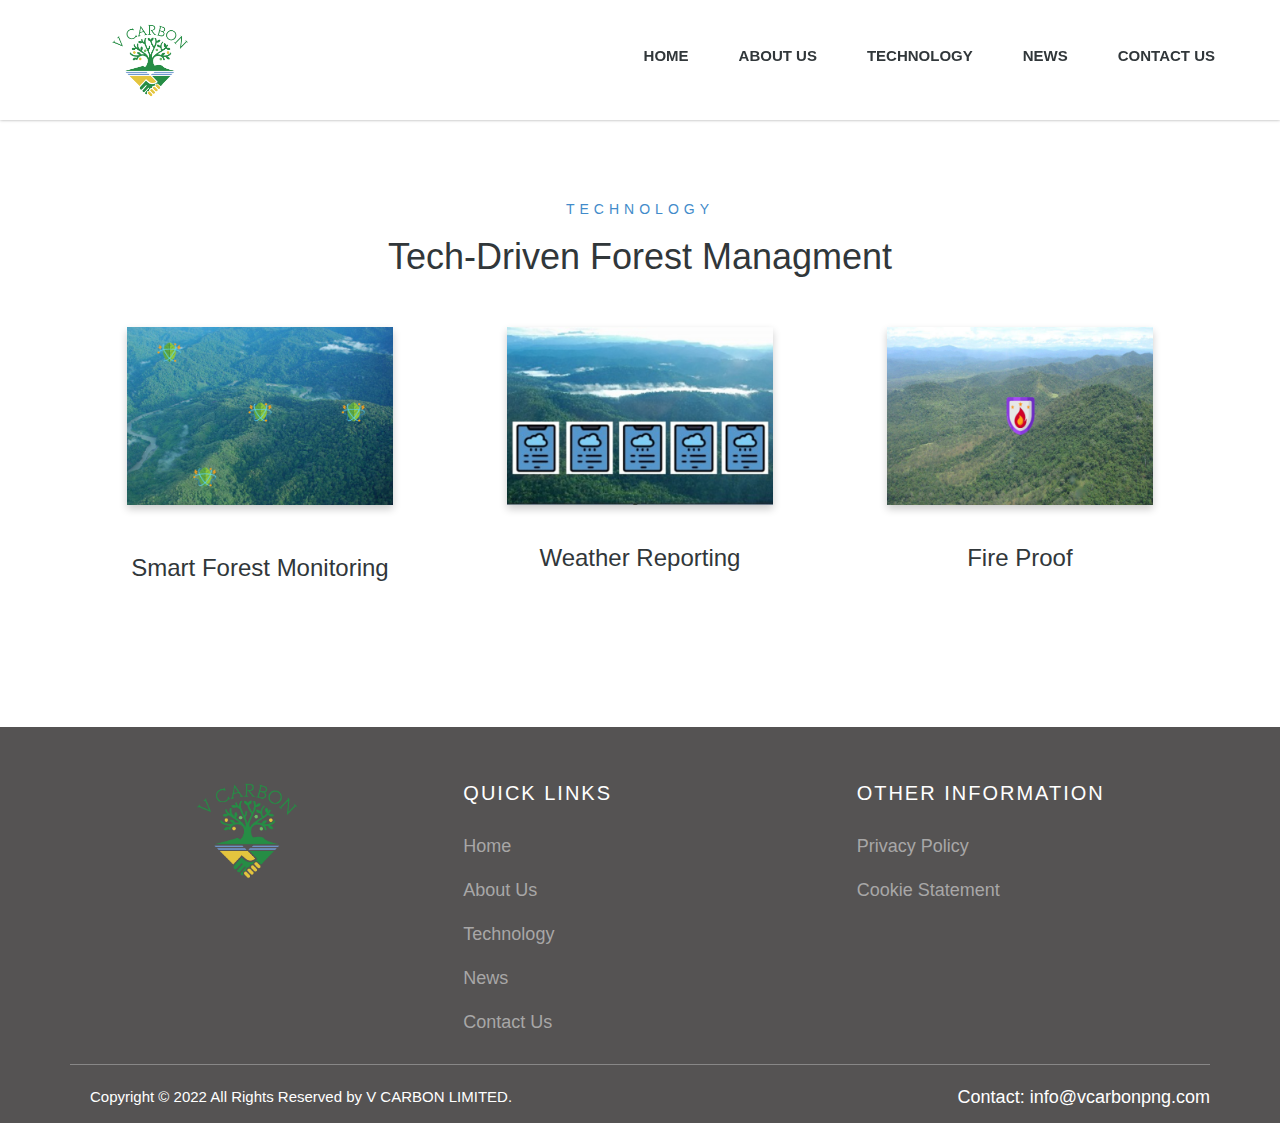
<file: technology.html>
<!DOCTYPE html>
<html lang="en">
<head>
  <meta charset="UTF-8">
  <meta http-equiv="X-UA-Compatible" content="IE=edge">
  <meta name="viewport" content="width=device-width, initial-scale=1.0">
	<link rel="stylesheet" href="bootstrap/bootstrap.css">
	<link rel="stylesheet" href="css/misc.css">
	<link rel="stylesheet" href="css/green-scheme.css">
	
	<link rel="shortcut icon" href="images/logo.jpg" type="image/x-icon" />
  <title>VCARBON</title>
</head>
<body>
	<div class="responsive_menu">
		<ul class="main_menu">
			<li><a href="index.html">Home</a>
			</li>
			<li><a href="aboutus.html">About Us</a></li>
			<li><a href="technology.html">Technology</a></li>
			<li><a href="news.html">News</a></li>
			<li><a href="contactus.html">Contact Us</a></li>
		</ul> <!-- /.main_menu -->
</div> <!-- /.responsive_menu -->

<header class="site-header clearfix">
<div class="container">

	<div class="row">

		<div class="col-md-16">

			<div class="pull-left logo">
				<a href="index.html">
					<img src="images/wm_meditation-V Carbon.png" alt="Medigo by templatemo" style="width:80px;height:100%">
				</a>
			</div>	<!-- /.logo -->

			<div class="main-navigation pull-right">

				<nav class="main-nav visible-md visible-lg">
					<ul class="sf-menu">
						<li><a href="index.html">Home</a>
						</li>
						<li><a href="aboutus.html">About Us</a></li>
						<li><a href="technology.html">Technology</a></li>
						<li><a href="news.html">News</a></li>
						<li><a href="contactus.html">Contact Us</a></li>
					
					</ul> <!-- /.sf-menu -->
				</nav> <!-- /.main-nav -->

				<!-- This one in here is responsive menu for tablet and mobiles -->
					<div class="responsive-navigation visible-sm visible-xs">
							<a href="#nogo" class="menu-toggle-btn">
									<i class="fa fa-bars"></i>
							</a>
					</div> <!-- /responsive_navigation -->

			</div> <!-- /.main-navigation -->

		</div> <!-- /.col-md-12 -->

	</div> <!-- /.row -->

</div> <!-- /.container -->
</header> <!-- /.site-header -->in


<section id="tech" style="margin-top: 160px">
	<div class="container">
		<div class="row-team">
			<div class="text-center pb-3" style="margin-bottom: 50px;">
				<h6 class="text-primary text-uppercase" style="letter-spacing: 5px;">TECHNOLOGY</h6>
				<h1 >Tech-Driven Forest Managment</h1>
		</div>
			<div class="column-team">
				<div class="card-team">
					<img src="images/tech_icon.png" alt="" style="width: 100%; ">
				</div>
				<h3 style="text-align: center; margin: 50px;">Smart Forest Monitoring</h3>
			</div>
			
			<div class="column-team">
				<div class="card-team">
					<img src="images/weather.jpg" alt="" style="width: 100%; ">
				</div>
				<h3 style="text-align: center; margin: 40px;">Weather Reporting</h3>
			</div>
			<div class="column-team">
				<div class="card-team">
					<img src="images/anti-fire-icon.png" alt="" style="width: 100%; ">
				</div>
				<h3 style="text-align: center; margin: 40px;">Fire Proof</h3>
			</div>
		</div>
	</div>
	</section>
	
  <!-- Site footer -->
	<section id="contactus" style="margin-top: 80px;">
		<footer class="site-footer">
			<div class="container">
				<div class="container-upper">
					<div class="row">
							<div class="col-sm-12 col-md-4">
									<img src="../images/wm_meditation-V Carbon.png" alt="" style="width: 30%; margin: 0 auto; display: block;">
							</div>
	
							<div class="col-xs-6 col-md-4">
									<h6>QUICK LINKS</h6>
									<ul class="footer-links">
										<li><a href="index.html">Home</a>
										</li>
										<li><a href="aboutus.html">About Us</a></li>
										<li><a href="technology.html">Technology</a></li>
										<li><a href="news.html">News</a></li>
										<li><a href="contactus.html">Contact Us</a></li>
									</ul>
							</div>
	
							<div class="col-xs-6 col-md-4">
									<h6>OTHER INFORMATION</h6>
									<ul class="footer-links">
											<li><a href="privacypolicy.html">Privacy Policy</a></li>
											<li><a href="cookiestatement.html">Cookie Statement</a></li>
									</ul>
							</div>
					</div>
					<hr>
				</div>
				<div class="container">
						<div class="row">
								<div class="col-md-6 col-sm-6 col-xs-12">
										<p class="copyright-text" style="padding: 0 !important; text-align: left;">Copyright &copy; 2022 All Rights Reserved by V CARBON LIMITED.
										</p>
								</div>
	
								<div class="col-md-6 col-sm-6 col-xs-12">
										<ul class="social-icons">	
												<!-- <li>
														<a href="https://www.facebook.com/profile.php?id=100087644810038" class="fa fa-facebook"></a>
												</li>
												<li>
														<a href="https://www.linkedin.com/in/vcarbon-png-b356aa257/" class="fa fa-linkedin"></a>
												</li>	 -->
												<li style="color:white;  padding: 0 !important; margin-right: 20px">Contact: info@vcarbonpng.com</li>
										</ul>
								</div>
						</div>
				</div>
			</div>
		</footer>
	</section>

</body>
</html>
</file>
<file: css/misc.css>
.owl-carousel .owl-wrapper:after{content:".";display:block;clear:both;visibility:hidden;line-height:0;height:0}.owl-carousel{display:none;position:relative;width:100%;-ms-touch-action:pan-y}.owl-carousel .owl-wrapper{display:none;position:relative;-webkit-transform:translate3d(0px, 0px, 0px)}.owl-carousel .owl-wrapper-outer{overflow:hidden;position:relative;width:100%}.owl-carousel .owl-wrapper-outer.autoHeight{-webkit-transition:height 500ms ease-in-out;-moz-transition:height 500ms ease-in-out;-ms-transition:height 500ms ease-in-out;-o-transition:height 500ms ease-in-out;transition:height 500ms ease-in-out}.owl-carousel .owl-item{float:left}.owl-controls .owl-page,.owl-controls .owl-buttons div{cursor:pointer}.owl-controls{-webkit-user-select:none;-khtml-user-select:none;-moz-user-select:none;-ms-user-select:none;user-select:none;-webkit-tap-highlight-color:transparent}.grabbing{cursor:url(../images/grabbing.png) 8 8,move}.owl-carousel .owl-wrapper,.owl-carousel .owl-item{-webkit-backface-visibility:hidden;-moz-backface-visibility:hidden;-ms-backface-visibility:hidden;-webkit-transform:translate3d(0, 0, 0);-moz-transform:translate3d(0, 0, 0);-ms-transform:translate3d(0, 0, 0)}.owl-theme .owl-controls{margin-top:10px;text-align:center}.owl-theme .owl-controls .owl-buttons div{color:#31373a;display:inline-block;zoom:1;*display:inline;background:#fff;filter:Alpha(Opacity=30);opacity:0.3;-webkit-transition:all 0.2s ease-in-out;-moz-transition:all 0.2s ease-in-out;-ms-transition:all 0.2s ease-in-out;-o-transition:all 0.2s ease-in-out;transition:all 0.2s ease-in-out}.owl-theme .owl-controls.clickable .owl-buttons div:hover{filter:Alpha(Opacity=100);opacity:1;text-decoration:none}.owl-theme .owl-controls .owl-page{display:inline-block;zoom:1;*display:inline}.owl-theme .owl-controls .owl-page span{display:block;width:12px;height:12px;margin:5px 7px;filter:Alpha(Opacity=50);opacity:0.5;-webkit-border-radius:20px;-moz-border-radius:20px;border-radius:20px;background:#869791}.owl-theme .owl-controls .owl-page.active span,.owl-theme .owl-controls.clickable .owl-page:hover span{filter:Alpha(Opacity=100);opacity:1}.owl-theme .owl-controls .owl-page span.owl-numbers{height:auto;width:auto;color:#FFF;padding:2px 10px;font-size:12px;-webkit-border-radius:30px;-moz-border-radius:30px;border-radius:30px}.owl-item.loading{min-height:150px;background:url(../images/AjaxLoader.gif) no-repeat center center}.owl-origin{-webkit-perspective:1200px;-webkit-perspective-origin-x:50%;-webkit-perspective-origin-y:50%;-moz-perspective:1200px;-moz-perspective-origin-x:50%;-moz-perspective-origin-y:50%;perspective:1200px}.owl-fade-out{z-index:10;-webkit-animation:fadeOut .7s both ease;-moz-animation:fadeOut .7s both ease;animation:fadeOut .7s both ease}.owl-fade-in{-webkit-animation:fadeIn .7s both ease;-moz-animation:fadeIn .7s both ease;animation:fadeIn .7s both ease}.owl-backSlide-out{-webkit-animation:backSlideOut 1s both ease;-moz-animation:backSlideOut 1s both ease;animation:backSlideOut 1s both ease}.owl-backSlide-in{-webkit-animation:backSlideIn 1s both ease;-moz-animation:backSlideIn 1s both ease;animation:backSlideIn 1s both ease}.owl-goDown-out{-webkit-animation:scaleToFade .7s ease both;-moz-animation:scaleToFade .7s ease both;animation:scaleToFade .7s ease both}.owl-goDown-in{-webkit-animation:goDown .6s ease both;-moz-animation:goDown .6s ease both;animation:goDown .6s ease both}.owl-fadeUp-in{-webkit-animation:scaleUpFrom .5s ease both;-moz-animation:scaleUpFrom .5s ease both;animation:scaleUpFrom .5s ease both}.owl-fadeUp-out{-webkit-animation:scaleUpTo .5s ease both;-moz-animation:scaleUpTo .5s ease both;animation:scaleUpTo .5s ease both}@-webkit-keyframes empty{0%{opacity:1}}@-moz-keyframes empty{0%{opacity:1}}@keyframes empty{0%{opacity:1}}@-webkit-keyframes fadeIn{0%{opacity:0}100%{opacity:1}}@-moz-keyframes fadeIn{0%{opacity:0}100%{opacity:1}}@keyframes fadeIn{0%{opacity:0}100%{opacity:1}}@-webkit-keyframes fadeOut{0%{opacity:1}100%{opacity:0}}@-moz-keyframes fadeOut{0%{opacity:1}100%{opacity:0}}@keyframes fadeOut{0%{opacity:1}100%{opacity:0}}@-webkit-keyframes backSlideOut{25%{opacity:.5;-webkit-transform:translateZ(-500px)}75%{opacity:.5;-webkit-transform:translateZ(-500px) translateX(-200%)}100%{opacity:.5;-webkit-transform:translateZ(-500px) translateX(-200%)}}@-moz-keyframes backSlideOut{25%{opacity:.5;-moz-transform:translateZ(-500px)}75%{opacity:.5;-moz-transform:translateZ(-500px) translateX(-200%)}100%{opacity:.5;-moz-transform:translateZ(-500px) translateX(-200%)}}@keyframes backSlideOut{25%{opacity:.5;transform:translateZ(-500px)}75%{opacity:.5;transform:translateZ(-500px) translateX(-200%)}100%{opacity:.5;transform:translateZ(-500px) translateX(-200%)}}@-webkit-keyframes backSlideIn{0%,25%{opacity:.5;-webkit-transform:translateZ(-500px) translateX(200%)}75%{opacity:.5;-webkit-transform:translateZ(-500px)}100%{opacity:1;-webkit-transform:translateZ(0) translateX(0)}}@-moz-keyframes backSlideIn{0%,25%{opacity:.5;-moz-transform:translateZ(-500px) translateX(200%)}75%{opacity:.5;-moz-transform:translateZ(-500px)}100%{opacity:1;-moz-transform:translateZ(0) translateX(0)}}@keyframes backSlideIn{0%,25%{opacity:.5;transform:translateZ(-500px) translateX(200%)}75%{opacity:.5;transform:translateZ(-500px)}100%{opacity:1;transform:translateZ(0) translateX(0)}}@-webkit-keyframes scaleToFade{to{opacity:0;-webkit-transform:scale(0.8)}}@-moz-keyframes scaleToFade{to{opacity:0;-moz-transform:scale(0.8)}}@keyframes scaleToFade{to{opacity:0;transform:scale(0.8)}}@-webkit-keyframes goDown{from{-webkit-transform:translateY(-100%)}}@-moz-keyframes goDown{from{-moz-transform:translateY(-100%)}}@keyframes goDown{from{transform:translateY(-100%)}}@-webkit-keyframes scaleUpFrom{from{opacity:0;-webkit-transform:scale(1.5)}}@-moz-keyframes scaleUpFrom{from{opacity:0;-moz-transform:scale(1.5)}}@keyframes scaleUpFrom{from{opacity:0;transform:scale(1.5)}}@-webkit-keyframes scaleUpTo{to{opacity:0;-webkit-transform:scale(1.5)}}@-moz-keyframes scaleUpTo{to{opacity:0;-moz-transform:scale(1.5)}}@keyframes scaleUpTo{to{opacity:0;transform:scale(1.5)}}.bx-wrapper{position:relative;margin:0 auto;padding:0;*zoom:1}.bx-wrapper img{max-width:100%;display:block}.bx-wrapper .bx-viewport{left:-5px}.bx-wrapper .bx-pager,.bx-wrapper .bx-controls-auto{position:absolute;width:100%}.bx-wrapper .bx-loading{min-height:50px;height:100%;width:100%;position:absolute;top:0;left:0;z-index:2000}.bx-wrapper .bx-pager{text-align:center}.bx-wrapper .bx-pager .bx-pager-item,.bx-wrapper .bx-controls-auto .bx-controls-auto-item{display:inline-block;*zoom:1;*display:inline}.bx-wrapper .bx-controls.bx-has-controls-auto.bx-has-pager .bx-pager{text-align:left;width:80%}.bx-wrapper .bx-controls.bx-has-controls-auto.bx-has-pager .bx-controls-auto{right:0;width:35px}/*! fancyBox v2.1.5 fancyapps.com | fancyapps.com/fancybox/#license */.fancybox-wrap,.fancybox-skin,.fancybox-outer,.fancybox-inner,.fancybox-image,.fancybox-wrap iframe,.fancybox-wrap object,.fancybox-nav,.fancybox-nav span,.fancybox-tmp{padding:0;margin:0;border:0;outline:none;vertical-align:top}.fancybox-wrap{position:absolute;top:0;left:0;z-index:99999}.fancybox-skin{position:relative;background:#fff;color:#444;text-shadow:none}.fancybox-opened{z-index:99999}.fancybox-outer,.fancybox-inner{position:relative}.fancybox-inner{overflow:hidden}.fancybox-type-iframe .fancybox-inner{-webkit-overflow-scrolling:touch}.fancybox-error{color:#444;font:14px/20px "Helvetica Neue",Helvetica,Arial,sans-serif;margin:0;padding:5px;white-space:nowrap}.fancybox-image,.fancybox-iframe{display:block;width:100%;height:100%}.fancybox-image{max-width:100%;max-height:100%}#fancybox-loading,.fancybox-close,.fancybox-prev span,.fancybox-next span{background-image:url("../images/fancybox_sprite.png")}#fancybox-loading{position:fixed;top:50%;left:50%;margin-top:-22px;margin-left:-22px;background-position:0 -108px;opacity:0.8;cursor:pointer;z-index:99999}#fancybox-loading div{width:44px;height:44px;background:url("../images/fancybox_loading.gif") center center no-repeat}.fancybox-close{position:absolute;top:-18px;right:-18px;width:36px;height:36px;cursor:pointer;z-index:99999}.fancybox-nav{position:absolute;top:0;width:40%;height:100%;cursor:pointer;text-decoration:none;background:transparent url("../images/blank.gif");-webkit-tap-highlight-color:transparent;z-index:99999}.fancybox-prev{left:0}.fancybox-next{right:0}.fancybox-nav span{position:absolute;top:50%;width:36px;height:34px;margin-top:-18px;cursor:pointer;z-index:99999;visibility:hidden}.fancybox-prev span{left:10px;background-position:0 -36px}.fancybox-next span{right:10px;background-position:0 -72px}.fancybox-nav:hover span{visibility:visible}.fancybox-tmp{position:absolute;top:-99999px;left:-99999px;visibility:hidden;max-width:99999px;max-height:99999px;overflow:visible !important}.fancybox-lock{overflow:hidden !important;width:auto}.fancybox-lock body{overflow:hidden !important}.fancybox-lock-test{overflow-y:hidden !important}.fancybox-overlay{position:absolute;top:0;left:0;overflow:hidden;display:none;z-index:99998;background:rgba(0,0,0,0.9)}.fancybox-overlay-fixed{position:fixed;bottom:0;right:0}.fancybox-lock .fancybox-overlay{overflow:auto;overflow-y:scroll}.fancybox-title{visibility:hidden;font-weight:normal;position:relative;text-shadow:none;z-index:99999}.fancybox-opened .fancybox-title{visibility:visible}.fancybox-title-float-wrap{position:absolute;bottom:0;right:50%;margin-bottom:-35px;z-index:99999;text-align:center}.fancybox-title-float-wrap .child{display:inline-block;margin-right:-100%;padding:2px 20px;background:transparent;background:rgba(0,0,0,0.8);color:#FFF;font-weight:bold;line-height:24px;white-space:nowrap}.fancybox-title-outside-wrap{position:relative;margin-top:10px;color:#fff}.fancybox-title-inside-wrap{padding-top:10px}.fancybox-title-over-wrap{position:absolute;bottom:0;left:0;color:#fff;padding:10px;background:#000;background:rgba(0,0,0,0.8)}@media only screen and (-webkit-min-device-pixel-ratio: 1.5), only screen and (min--moz-device-pixel-ratio: 1.5), only screen and (min-device-pixel-ratio: 1.5){#fancybox-loading,.fancybox-close,.fancybox-prev span,.fancybox-next span{background-image:url("../images/fancybox_sprite@2x.png");background-size:44px 152px}#fancybox-loading div{background-image:url("../images/fancybox_loading@2x.gif");background-size:24px 24px}}.flex-container a:active,.flexslider a:active,.flex-container a:focus,.flexslider a:focus{outline:none}.slides,.flex-control-nav,.flex-direction-nav{margin:0;padding:0;list-style:none}@font-face{font-family:'FontAwesome';src:url("../bootstrap/fonts/fontawesome-webfont.eot");src:url("../bootstrap/fonts/fontawesome-webfont.eot?#iefix") format("embedded-opentype"),url("../bootstrap/fonts/fontawesome-webfont.woff") format("woff"),url("../bootstrap/fonts/fontawesome-webfont.ttf") format("truetype"),url("../bootstrap/fonts/fontawesome-webfont.svg#fontawesome-webfont") format("svg");font-weight:normal;font-style:normal}.flexslider{margin:0;padding:0}.flexslider .slides>li{display:none;-webkit-backface-visibility:hidden}.flexslider .slides img{width:100%;display:block}.flex-pauseplay span{text-transform:capitalize}.slides:after{content:"\0020";display:block;clear:both;visibility:hidden;line-height:0;height:0}html[xmlns] .slides{display:block}* html .slides{height:1%}.no-js .slides>li:first-child{display:block}.flexslider{position:relative;zoom:1}.flex-viewport{max-height:2000px;-webkit-transition:all 1s ease;-moz-transition:all 1s ease;-o-transition:all 1s ease;transition:all 1s ease}.loading .flex-viewport{max-height:300px}.flexslider .slides{zoom:1}.carousel li{margin-right:5px}.flex-direction-nav{*height:0}.flex-direction-nav a{display:block;margin:-22px 0 0;position:absolute;top:50%;z-index:10;cursor:pointer}.flex-direction-nav .flex-prev{left:0px}.flex-direction-nav .flex-next{right:0px;text-align:right}.flexslider:hover .flex-prev{opacity:1;left:0}.flexslider:hover .flex-next{opacity:1;right:0}.flexslider:hover .flex-next:hover,.flexslider:hover .flex-prev:hover{opacity:1}.flex-direction-nav .flex-disabled{opacity:0 !important;filter:alpha(opacity=0);cursor:default}.flex-direction-nav a:before{font-family:"FontAwesome";font-size:40px;display:inline-block;content:'\f104'}.flex-direction-nav a.flex-next:before{content:'\f105'}.flex-pauseplay a{display:block;width:20px;height:20px;position:absolute;bottom:5px;left:10px;opacity:0.8;z-index:10;overflow:hidden;cursor:pointer;color:#000}.flex-pauseplay a:before{font-family:"FontAwesome";font-size:20px;display:inline-block;content:'\f004'}.flex-pauseplay a:hover{opacity:1}.flex-pauseplay a.flex-play:before{content:'\f003'}.flex-control-nav{width:100%;position:absolute;bottom:-40px;text-align:center}.flex-control-nav li{margin:0 6px;display:inline-block;zoom:1;*display:inline}.flex-control-paging li a{width:11px;height:11px;display:block;background:#666;background:rgba(0,0,0,0.5);cursor:pointer;text-indent:-9999px;-webkit-border-radius:20px;-moz-border-radius:20px;-o-border-radius:20px;border-radius:20px;-webkit-box-shadow:inset 0 0 3px rgba(0,0,0,0.3);-moz-box-shadow:inset 0 0 3px rgba(0,0,0,0.3);-o-box-shadow:inset 0 0 3px rgba(0,0,0,0.3);box-shadow:inset 0 0 3px rgba(0,0,0,0.3)}.flex-control-paging li a:hover{background:#333;background:rgba(0,0,0,0.7)}.flex-control-paging li a.flex-active{background:#000;background:rgba(0,0,0,0.9);cursor:default}.flex-control-thumbs{margin:5px 0 0;position:static;overflow:hidden}.flex-control-thumbs li{width:25%;float:left;margin:0}.flex-control-thumbs img{width:100%;display:block;opacity:.7;cursor:pointer}.flex-control-thumbs img:hover{opacity:1}.flex-control-thumbs .flex-active{opacity:1;cursor:default}@media screen and (max-width: 860px){.flex-direction-nav .flex-prev{opacity:1;left:10px}.flex-direction-nav .flex-next{opacity:1;right:10px}}
</file>
<file: css/green-scheme.css>
/*

Medigo Template (Green)

http://www.templatemo.com/preview/templatemo_460_medigo

*/

/*------------------------------------------------------
	BASIC STYLES 
--------------------------------------------------------*/
body {
  background: white;
  font-size: 16px;
  font-family: "PT Serif", Georgia, serif;
  font-weight: normal;
  font-style: normal;
  line-height: 32px;
  color: #777777;
  -webkit-font-smoothing: antialiased;
  /* Fix for webkit rendering */
  -webkit-text-size-adjust: 100%;
}

h1,
h2,
h3,
h4,
h5,
h6 {
  color: #31373a;
  font-family: "Raleway", sans-serif;
  font-weight: normal;
}

h1 a,
h2 a,
h3 a,
h4 a,
h5 a,
h6 a {
  font-weight: inherit;
}

h1 {
  font-size: 36px;
}

h2 {
  font-size: 30px;
}

h3 {
  font-size: 24px;
}

h4 {
  line-height: 1.7;
  font-size: 20px;
}

h5 {
  font-size: 16px;
}

h6 {
  font-size: 14px;
}

p {
  margin: 0 0 20px 0;
}
p img {
  margin: 0;
}
p.lead {
  font-size: 28px;
  line-height: 36px;
}

em,
i {
  font-style: italic;
}

strong,
b {
  font-weight: bold;
  color: #31373a;
}

a,
a:visited {
  color: #63bc63;
  text-decoration: none !important;
  outline: 0;
}

a:hover,
a:focus,
a:active {
  color: #777777;
}

p a,
p a:visited {
  line-height: inherit;
}

::-moz-selection {
  background-color: #d3dde0;
  text-shadow: none;
}

::-webkit-selection {
  background-color: #d3dde0;
  text-shadow: none;
}

::selection {
  background-color: #d3dde0;
  text-shadow: none;
}

img::selection {
  background-color: transparent;
}

img::-moz-selection {
  background-color: transparent;
}

.subtract-bottom {
  margin-bottom: -40px !important;
}

.remove-bottom {
  margin-bottom: 0 !important;
}

.half-bottom {
  margin-bottom: 20px !important;
}

.add-bottom {
  margin-bottom: 40px !important;
}

*,
*:before,
*:after {
  -moz-box-sizing: border-box;
  -webkit-box-sizing: border-box;
  box-sizing: border-box;
}

*:focus {
  outline: 0;
}

.footer-menu,
.copyright-text {
  text-align: center;
}

.copyright-text {
  font-size: 15px !important;
}

.main-nav ul,
.main_menu,
.main_menu li ul,
#filters,
.pages,
.project-single .meta-post,
.archive-wrapper .archive-list,
.categories ul,
.thumbs,
.footer-menu {
  list-style: none;
  padding: 0;
  margin: 0;
}

a,
a:visited {
  -webkit-transition: all 150ms ease-in;
  -moz-transition: all 150ms ease-in;
  -o-transition: all 150ms ease-in;
  transition: all 150ms ease-in;
}

.service-section,
.first-widget {
  position: relative;
  margin-top: 120px;
}

.light-content,
#blogPosts {
  margin-top: 100px;
}

/*------------------------------------------------------
	HEADER STYLES 
--------------------------------------------------------*/
.site-header {
  position: fixed;
  top: 0;
  left: 0;
  width: 100%;
  background: white;
  box-shadow: rgba(0, 0, 0, 0.35) 0px 0px 3px;
  -moz-box-shadow: rgba(0, 0, 0, 0.35) 0px 0px 3px;
  -webkit-box-shadow: rgba(0, 0, 0, 0.35) 0px 0px 3px;
  z-index: 9999;
  padding: 20px 0;
  overflow: visible;
  transition: padding 0.3s ease-in-out;
  -moz-transition: padding 0.3s ease-in-out;
  -webkit-transition: padding 0.3s ease-in-out;
}

.menu-toggle-btn {
  margin-right: -30px;
}

.site-header.site-header-shrink {
  padding: 16px 0;
}

.site-header .row {
  margin-left: 40px;
}

.main-nav ul li {
  float: left;
  display: block;
  margin-left: 20px;
  position: relative;
  align-items: center;
}

.main-nav ul li a {
  color: #31373a;
  font-size: 15px;
  font-weight: 700;
  text-transform: uppercase;
  font-family: "Raleway", sans-serif;
  padding: 20px 15px;
  display: block;
  -webkit-border-radius: 3px;
  -moz-border-radius: 3px;
  -ms-border-radius: 3px;
  -o-border-radius: 3px;
  border-radius: 3px;
}
.main-nav ul li a:hover {
  color: #63bc63;
}
.main-nav ul li a i {
  margin-left: 7px;
}

.main-nav ul li ul {
  display: none;
  top: 100%;
  left: 0;
  margin-top: 2px;
  position: absolute;
  width: 220px;
  background-color: white;
  border: 2px solid #f1f4f5;
}
.main-nav ul li ul li {
  margin-left: 0;
  width: 100%;
  border-bottom: 1px solid #dce4e6;
}
.main-nav ul li ul li:last-child {
  border-bottom: none;
}
.main-nav ul li ul li a {
  background-color: transparent !important;
  color: #777777 !important;
  text-transform: capitalize;
  font-weight: 600;
}
.main-nav ul li ul li a:hover {
  color: #63bc63 !important;
}
.main-nav ul li ul li:last-child a {
  border-bottom: none;
}

a.menu-toggle-btn {
  float: right;
  margin-right: 20px;
  color: #31373a;
  font-size: 18px;
  display: block;
}
a.menu-toggle-btn i {
  font-size: 18px;
}

.fa {
  line-height: 3;
}
.main_menu li {
  border-bottom: 1px solid #485156;
  padding: 10px 0;
}
.main_menu li:first-child {
  padding-top: 0;
}
.main_menu li:last-child {
  border-bottom: none;
  padding-bottom: 0;
}
.main_menu li a {
  font-size: 14px;
  font-family: "Raleway", sans-serif;
  color: #bfbfbf;
  font-weight: 500;
}
.main_menu li ul li {
  margin-left: 20px;
}
.main_menu li ul li:first-child {
  border-top: 1px solid #485156;
  padding-top: 8px;
  margin-top: 10px;
}
.main_menu li ul li:before {
  content: "-";
  color: gray;
  margin-right: 10px;
}

.responsive_menu {
  padding: 20px;
  background-color: rgba(73, 81, 85, 0.98);
  display: none;
  position: relative;
  z-index: 9999;
}

/*------------------------------------------------------
	General Styling 
--------------------------------------------------------*/
.light-content {
  background-color: white;
  width: 100%;
}

.dark-content {
  background-color: #31373a;
  width: 100%;
  padding: 70px 0 80px 0;
}
.dark-content .section-header .section-title {
  color: white;
}
.dark-content .section-header .section-desc {
  color: #939ea4;
}

.section-header {
  padding-bottom: 70px;
  text-align: center;
}
.section-header .section-title {
  font-size: 30px;
  font-weight: 600;
}

.larger-text {
  font-size: 18px;
  line-height: 36px;
}

.light-text {
  color: #aaaaaa;
}

.large-button {
  padding: 15px 20px;
  font-size: 12px;
  font-family: "Raleway", sans-serif;
  text-transform: uppercase;
  font-weight: 800;
  -webkit-border-radius: 2px;
  -moz-border-radius: 2px;
  -ms-border-radius: 2px;
  -o-border-radius: 2px;
  border-radius: 2px;
}

a.large-button.white-color {
  color: #31373a;
  background-color: white;
}

.main-button {
  padding: 12px 15px;
  font-size: 12px;
  font-family: "Raleway", sans-serif;
  text-transform: uppercase;
  font-weight: 700;
  -webkit-border-radius: 2px;
  -moz-border-radius: 2px;
  -ms-border-radius: 2px;
  -o-border-radius: 2px;
  border-radius: 2px;
}

a.main-button.accent-color {
  background-color: #63bc63;
  color: white;
}
a.main-button.accent-color:hover {
  background-color: #31373a;
}

.icon-button {
  margin-left: 15px;
}

.last-item-margin {
  margin-bottom: 100px;
}

label {
  font-weight: normal;
  color: #aaaaaa;
}

input,
textarea {
  border: 0;
  color: #777777;
  padding: 8px 14px;
  background-color: #f1f4f5;
  border: 1px solid #f1f4f5;
  -webkit-border-radius: 3px;
  -moz-border-radius: 3px;
  -ms-border-radius: 3px;
  -o-border-radius: 3px;
  border-radius: 3px;
}

input:focus,
textarea:focus {
  background-color: white;
  border-color: #dce4e6;
}

.mainBtn {
  background-color: #63bc63;
  padding: 7px 17px;
  color: white;
  display: inline-block;
  -webkit-border-radius: 3px;
  -moz-border-radius: 3px;
  -ms-border-radius: 3px;
  -o-border-radius: 3px;
  border-radius: 3px;
  -webkit-transition: background 250ms ease-in;
  -moz-transition: background 250ms ease-in;
  -ms-transition: background 250ms ease-in;
  -o-transition: background 250ms ease-in;
  transition: background 250ms ease-in;
}
.mainBtn:hover {
  background-color: #71c271;
}

button {
  outline: 0;
  border: 0;
}

input.mainBtn:focus,
input.mainBtn {
  background-color: #63bc63;
  border: 0;
}

#homeIntro {
  background-image: url("../images/view/Vabari\ Timber\ Survey\ 104.JPG");
}

#blog-single {
  background-image: url("../images/C2\ heli.JPG");
}

#blog {
  background-image: url("../images/view/DSC03284.JPG");
}

#contact {
  background-image: url("../images/contactus_banner.JPG");
}

#aboutus {
  background-image: url("../images/view/Vabari\ Timber\ Survey\ 363.JPG");
}
.parallax {
  background-attachment: fixed;
  background-repeat: no-repeat;
  background-position: center center;
  background-size: cover;
  color: #fff;
  overflow: hidden;
  background-size: cover;
}

.parallax-overlay {
  background-color: rgba(0, 0, 0, 0);
}

.pageTitle {
  padding-top: 60px;
  padding-bottom: 60px;
}

.page-title {
  color: white;
  margin: 5px 0 0 0;
  font-size: 40px;
  font-weight: 800;
}

.page-location {
  background-color: rgba(141, 214, 153, 0.8);
  display: inline-block;
  font-size: 14px;
  padding: 7px 12px;
  -webkit-border-radius: 3px;
  -moz-border-radius: 3px;
  -ms-border-radius: 3px;
  -o-border-radius: 3px;
  border-radius: 3px;
}

.home-intro-content {
  padding: 11em 0;
  text-align: center;
}

.home-intro-content h2 {
  font-size: 36px;
  font-weight: 800;
  color: white;
}

.home-intro-content h3 {
  font-size: 24px;
  font-weight: 800;
  color: white;
}
.home-intro-content p {
  margin: 55px 0;
  font-size: 18px;
  line-height: 32px;
}
.home-intro-content .large-button:hover {
  opacity: 0.8;
}

blockquote {
  margin: 30px 0;
  display: block;
  color: #aaaaaa;
}

/*------------------------------------------------------
	Call To Action 
--------------------------------------------------------*/
.cta {
  padding: 35px 0;
  border-bottom: 1px solid #dce4e6;
  text-align: center;
  background-color: #f1f4f5;
}
.cta .cta-title {
  display: inline-block;
  margin: 0 50px 0 0;
  font-size: 18px;
}

/*------------------------------------------------------
	Services Styling 
--------------------------------------------------------*/
.service-box-wrap {
  text-align: center;
  margin-bottom: 80px;
  background-color: rgb(207, 230, 207);
  padding: 10px 5px;
}

.service-icon-wrap {
  display: block;
}
.service-icon-wrap i {
  color: #63bc63;
}

.service-title {
  font-size: 18px;
  font-weight: 600;
  margin: 30px 0 20px 0;
}

/*------------------------------------------------------
	Portfolio Styling 
--------------------------------------------------------*/
.portfolio {
  margin-top: 40px;
}

#Grid .mix {
  display: none;
  opacity: 0;
}

#filters {
  margin: 100px 0 60px 0;
}
#filters li {
  display: inline;
  margin-right: 20px;
  cursor: pointer;
  color: #31373a;
}
#filters li:after {
  content: "/";
  color: #c3c3c3;
  margin-left: 20px;
}
#filters li:last-child:after {
  content: "";
}
#filters li.active {
  color: #63bc63;
}

.pages {
  margin: 20px 0 100px 0;
}
.pages li {
  display: inline;
  margin-right: 10px;
}
.pages li a {
  padding: 10px 12px;
  background-color: #f1f4f5;
  color: #31373a;
}
.pages li a.active {
  color: #63bc63;
}

/**** Isotope Filtering ****/
.isotope-item {
  z-index: 2;
}

.isotope-hidden.isotope-item {
  pointer-events: none;
  z-index: 1;
}

/**** Isotope CSS3 transitions ****/
.isotope,
.isotope .isotope-item {
  -webkit-transition-duration: 0.8s;
  -moz-transition-duration: 0.8s;
  -ms-transition-duration: 0.8s;
  -o-transition-duration: 0.8s;
  transition-duration: 0.8s;
}

.isotope {
  -webkit-transition-property: height, width;
  -moz-transition-property: height, width;
  -ms-transition-property: height, width;
  -o-transition-property: height, width;
  transition-property: height, width;
}

.isotope .isotope-item {
  -webkit-transition-property: -webkit-transform, opacity;
  -moz-transition-property: -moz-transform, opacity;
  -ms-transition-property: -ms-transform, opacity;
  -o-transition-property: -o-transform, opacity;
  transition-property: transform, opacity;
}

/**** disabling Isotope CSS3 transitions ****/
.isotope.no-transition,
.isotope.no-transition .isotope-item,
.isotope .isotope-item.no-transition {
  -webkit-transition-duration: 0s;
  -moz-transition-duration: 0s;
  -ms-transition-duration: 0s;
  -o-transition-duration: 0s;
  transition-duration: 0s;
}

.portfolio-holder .item {
  margin: 0 1px 40px 1px;
}
.portfolio-holder .item img {
  display: block;
  width: 100%;
  height: auto;
}

.portfolio-post {
  overflow: hidden;
  margin-bottom: 30px;
}

.thumb-post {
  display: block;
  position: relative;
  overflow: hidden;
}

.team-member .thumb-post img {
  width: 400px;
  height: 400px;
  object-fit: fill;
}

.thumb-post .overlay {
  position: absolute;
  top: 0;
  left: 0;
  min-width: 100%;
  height: 100%;
  visibility: hidden;
  opacity: 0;
  -webkit-transform: scale(0);
  -moz-transform: scale(0);
  -ms-transform: scale(0);
  -o-transform: scale(0);
  transform: scale(0);
  -webkit-transition: all 250ms ease-in-out;
  -moz-transition: all 250ms ease-in-out;
  -ms-transition: all 250ms ease-in-out;
  -o-transition: all 250ms ease-in-out;
  transition: all 250ms ease-in-out;
}
.thumb-post .overlay .overlay-inner {
  background: #63bc63;
  height: 100%;
  position: relative;
}
.thumb-post:hover .overlay {
  opacity: 1;
  visibility: visible;
  -webkit-transform: scale(1);
  -moz-transform: scale(1);
  -ms-transform: scale(1);
  -o-transform: scale(1);
  transform: scale(1);
}

.portfolio-infos {
  position: absolute;
  bottom: 30px;
  left: 30px;
}
.portfolio-infos a {
  color: white;
}
.portfolio-infos .portfolio-title {
  margin: 10px 0 0 0;
  font-weight: 600;
  font-size: 20px;
}
.portfolio-infos .meta-category {
  font-size: 14px;
  color: white;
}

.portfolio-expand {
  position: absolute;
  top: 30px;
  right: 30px;
  width: 40px;
  height: 40px;
  background-color: rgba(255, 255, 255, 0.9);
  -webkit-border-radius: 3px;
  -moz-border-radius: 3px;
  -ms-border-radius: 3px;
  -o-border-radius: 3px;
  border-radius: 3px;
  text-align: center;
  line-height: 40px;
}
.portfolio-expand a {
  display: block;
  color: #31373a;
  opacity: 1;
}

.owl-next {
  position: absolute;
  top: 50%;
  right: 0;
  width: 40px;
  height: 48;
  content: "ddd";
  margin-right: 2px;
  margin-top: -25px;
}
.owl-next:after {
  font-family: "FontAwesome";
  content: "\f054";
  color: #31373a;
  line-height: 48px;
  text-align: center;
}

.owl-prev {
  position: absolute;
  top: 50%;
  left: 0;
  width: 40px;
  height: 48px;
  margin-left: 1px;
  margin-top: -25px;
}
.owl-prev:after {
  font-family: "FontAwesome";
  content: "\f053";
  color: #31373a;
  line-height: 48px;
  text-align: center;
}

.safeguards {
  padding: 10px;
}

.project-info-safeguard {
  margin: 40px auto;
}

.safeguard-img img {
  display: block;
  margin-left: auto;
  margin-right: auto;
}

.project-single {
  margin-top: 100px;
  margin-bottom: 0px;
}
.project-single .project-title {
  font-weight: 600;
  font-size: 24px;
  margin: 0 0 15px 0;
  line-height: 36px;
}

.project-title-safeguards {
  font-weight: 600;
  font-size: 20px;
  margin: 0 0 15px 0;
  line-height: 30px;
}

.project-title-safeguards-last {
  font-weight: 600;
  font-size: 19px;
  margin: 0 0 15px 0;
  line-height: 30px;
}

.project-single .subtitle {
  font-size: 14px;
  color: #aaaaaa;
}
.project-single .description {
  margin-bottom: 40px;
}
.project-single .meta-post li {
  display: block;
  margin-bottom: 15px;
}
.project-single .meta-post li span {
  color: #31373a;
  margin-right: 10px;
}
.project-single .meta-post li a {
  color: #777777;
}
.project-single .meta-post li a:hover {
  color: #63bc63;
}

.project-img {
  overflow: hidden;
}
.project-img img {
  width: 100%;
  height: auto;
}

.static-info-project {
  background-color: #f1f4f5;
  padding: 80px 0;
  text-align: center;
}

.related-projects {
  margin: 100px 0 60px 0;
}

.flex-direction-nav a {
  width: 40px;
  height: 44px;
}
.flex-direction-nav a:before {
  background-color: #31373a;
  display: block;
  color: white;
  text-align: center;
  line-height: 44px;
  font-size: 14px;
}

.flex-direction-nav .flex-prev {
  left: 0px;
}

.flex-direction-nav .flex-next {
  right: 0px;
}

/*------------------------------------------------------
	Testimonials Styling 
--------------------------------------------------------*/
.testimonials-widget {
  background-color: #f1f4f5;
  padding: 80px 0;
}

.tech {
  background-color: #f1f4f5;
  /* padding-bottom: 80px; */
  margin: 60px 0px;
}
.testimonial {
  text-align: center;
}

.testimonial-description {
  font-size: 20px;
  line-height: 1.8em;
  margin: 40px 0 50px 0;
}

.testimonial-content {
  width: 80%;
  margin: 0 auto;
}

.testimonial-author {
  margin-bottom: 40px;
  color: #aaaaaa;
}
.testimonial-author:before,
.testimonial-author:after {
  content: "-";
  color: #c3c3c3;
  margin: 0 10px;
}

.bx-wrapper .bx-pager.bx-default-pager a {
  background: transparent;
  text-indent: -9999px;
  display: block;
  width: 12px;
  height: 12px;
  margin: 0 6px;
  outline: 0;
  border: 2px solid #aaaaaa;
  -webkit-border-radius: 6px;
  -moz-border-radius: 6px;
  -ms-border-radius: 6px;
  -o-border-radius: 6px;
  border-radius: 6px;
}

.bx-wrapper .bx-pager.bx-default-pager a:hover,
.bx-wrapper .bx-pager.bx-default-pager a.active {
  background: #63bc63;
  border-color: #63bc63;
}

/*------------------------------------------------------
	 Team Styling 
--------------------------------------------------------*/
.member-role {
  position: absolute;
  bottom: 0;
  right: 0;
  background-color: white;
  padding: 5px 10px;
  font-size: 14px;
}

.member-name {
  font-size: 22px;
  font-weight: 500;
  margin-top: 25px;
  display: block;
}

.thumb-post {
  height: auto;
}
.thumb-post img {
  width: 100%;
  height: auto;
}

/*------------------------------------------------------
	Blog Styling 
--------------------------------------------------------*/
#blogPosts .section-header {
  margin-top: 70px;
}
#blogPosts h2.section-title {
  color: white;
}

.latest-posts {
  padding-bottom: 80px;
}
.latest-posts .thumb-post {
  overflow: hidden;
  width: 80px;
  height: 80px;
  border: 3px solid white;
  -webkit-border-radius: 50%;
  -moz-border-radius: 50%;
  -ms-border-radius: 50%;
  -o-border-radius: 50%;
  border-radius: 50%;
  float: left;
}
.latest-posts .blog-post-content {
  overflow: hidden;
}
.latest-posts h4.post-title {
  margin: 0 0 10px 25px;
  font-size: 22px;
  font-weight: 500;
  line-height: 30px;
}
.latest-posts h4.post-title a {
  color: white;
}
.latest-posts .meta-post-date {
  margin-left: 25px;
  font-size: 14px;
}

.blog-posts {
  margin-top: 100px;
}

.post-blog {
  margin-bottom: 60px;
  padding-bottom: 40px;
  border-bottom: 1px solid #dce4e6;
}
.post-blog .blog-image {
  overflow: hidden;
  margin-bottom: 20px;
}
.post-blog .blog-image img {
  width: 100%;
  height: auto;
}
.post-blog .blog-content span {
  color: #aaaaaa;
  margin-right: 10px;
  font-size: 14px;
}
.post-blog .blog-content span a {
  color: #aaaaaa;
}
.post-blog .blog-content span a:hover {
  color: #63bc63;
}
.post-blog .blog-content h3 {
  margin: 10px 0 25px 0;
  font-size: 24px;
  line-height: 30px;
  font-weight: 600;
}
.post-blog .blog-content h3 a {
  color: #31373a;
}
.post-blog .blog-content h3 a:hover {
  color: #63bc63;
}

.meta-date:after,
.meta-comments:after {
  content: "/";
  margin-left: 10px;
}

.tag-items {
  margin-top: 50px;
  display: block;
}
.tag-items a {
  padding: 8px 12px;
  background-color: #f1f4f5;
  -webkit-border-radius: 3px;
  -moz-border-radius: 3px;
  -ms-border-radius: 3px;
  -o-border-radius: 3px;
  border-radius: 3px;
}

#blog-author {
  border-bottom: 1px solid #dce4e6;
  padding-bottom: 20px;
}
#blog-author .blog-author-img {
  overflow: hidden;
  width: 80px;
  height: 80px;
  margin-right: 25px;
}
#blog-author .blog-author-img img {
  width: 100%;
  height: 100%;
}
#blog-author .blog-author-info {
  overflow: hidden;
}
#blog-author .blog-author-info h4.author-name {
  font-weight: 600;
  font-size: 18px;
  margin: 0 0 7px 0;
}
#blog-author .blog-author-info h4.author-name a {
  color: #31373a;
}

#blog-comments {
  margin-top: 60px;
  margin-bottom: 100px;
}
#blog-comments .blog-comments-content {
  margin-top: 50px;
}
#blog-comments .media {
  display: block;
  margin-top: 30px;
  border-bottom: 1px solid #dce4e6;
}
#blog-comments .media .media {
  padding-top: 30px;
  border-top: 1px solid #dce4e6;
  border-bottom: 0;
}
#blog-comments .media-object {
  margin-right: 10px;
}
#blog-comments .media-heading h4 {
  display: inline-block;
  margin: 0 15px 0 0;
  font-size: 16px;
  font-weight: 600;
}
#blog-comments .media-heading a {
  color: #aaaaaa;
  font-size: 14px;
}
#blog-comments .media-heading a span:after {
  content: "/";
  color: #aaaaaa;
  font-size: 13px;
  margin: 0 10px;
}
#blog-comments .media-heading a span:last-of-type:after {
  content: "";
}

.comment-form {
  margin-bottom: 100px;
}
.comment-form .widget-inner {
  margin-top: 40px;
}
.comment-form #email-id,
.comment-form #name-id,
.comment-form #site-id,
.comment-form textarea {
  width: 100%;
  min-width: 100%;
  max-width: 100%;
}
.comment-form input.mainBtn {
  width: auto;
}

.archive-wrapper {
  margin-bottom: 100px;
}
.archive-wrapper .archive-title {
  font-size: 18px;
  font-weight: 700;
  margin: 40px 0 20px 0;
}
.archive-wrapper .archive-list {
  margin-top: 20px;
}
.archive-wrapper .archive-list li {
  line-height: 28px;
}
.archive-wrapper .archive-list li:before {
  content: "-";
  color: #aaaaaa;
  margin-right: 10px;
}

/*------------------------------------------------------
	Sidebar Styling 
--------------------------------------------------------*/
.sidebar {
  margin-top: 100px;
  margin-bottom: 100px;
}

.sidebar-widget {
  margin-bottom: 60px;
}

.widget-title {
  font-size: 14px;
  font-weight: 800;
  margin: 0 0 30px 0;
}

.last-post {
  padding-bottom: 20px;
  margin-bottom: 20px;
  border-bottom: 1px solid #dce4e6;
}
.last-post .thumb {
  overflow: hidden;
  margin-right: 15px;
}
.last-post .thumb img {
  width: 100%;
}
.last-post .content {
  overflow: hidden;
}
.last-post .content span {
  color: #aaaaaa;
  font-size: 14px;
  margin: 0 0 10px 0;
  line-height: 14px;
}
.last-post .content h4 {
  font-size: 16px;
  font-weight: 600;
  margin: 0;
}
.last-post .content h4 a {
  color: #31373a;
}
.last-post .content h4 a:hover {
  color: #63bc63;
}

.categories ul li:before {
  content: "-";
  color: #aaaaaa;
  margin-right: 10px;
}

.thumbs {
  margin-left: -6px;
  overflow: hidden;
}

.thumbs li {
  list-style: none;
  float: left;
  margin: 6px;
  width: 76px;
  height: 76px;
  overflow: hidden;
  -webkit-transition: all 0.2s ease-in-out;
  -moz-transition: all 0.2s ease-in-out;
  -ms-transition: all 0.2s ease-in-out;
  -o-transition: all 0.2s ease-in-out;
  transition: all 0.2s ease-in-out;
}

.thumbs li img {
  display: block;
  width: 100%;
  padding: 3px;
  background-color: #f1f4f5;
}

.thumbs li a img {
  border: none;
}

/*------------------------------------------------------
	Contact Page Styling 
--------------------------------------------------------*/
.contact-wrapper h3 {
  margin: 0 0 30px 0;
}

.contact-map {
  margin-top: 30px;
}

.contact-form {
  margin-top: 50px;
  margin-bottom: 100px;
  padding-top: 50px;
  border-top: 1px solid #dce4e6;
}
.contact-form h3 {
  margin: 0 0 40px 0;
}
.contact-form .widget-inner {
  margin-top: 40px;
}
.contact-form #email,
.contact-form #name,
.contact-form #subject,
.contact-form textarea {
  width: 100%;
  min-width: 100%;
  max-width: 100%;
}
.contact-form input.mainBtn {
  width: auto;
}
.contact-form textarea {
  min-height: 160px;
}

#result {
  margin-top: 30px;
  color: white;
}
#result .success {
  background-color: #84c333;
  padding: 14px 20px;
}
#result .error {
  background-color: #d15858;
  padding: 14px 20px;
}

/*------------------------------------------------------
	RESPONSIVE STYLES 
--------------------------------------------------------*/
@media (max-width: 991px) {
  .site-header {
    padding: 17px 0;
    position: relative !important;
  }

  .site-header .container .logo img {
    margin-left: 20px;
  }

  .first-widget {
    margin-top: 0;
  }

  .blog-post .thumb-post {
    float: none;
  }

  .blog-post {
    margin-bottom: 50px;
    text-align: center;
  }

  .testimonial-content {
    width: 100%;
  }

  .blog-post .thumb-post {
    margin: 0 auto 40px auto;
  }

  .project-img {
    margin-bottom: 40px;
    display: block;
  }

  .ourteam {
    margin-top: 0px !important;
  }

  .project-title-safeguards {
    text-align: center;
  }

  #forest .project-info {
    margin-top: 20px !important;
  }
}

@media (max-width: 767px) {
  .parallax {
    background-position: center center !important;
  }

  .site-header .menu-toggle-btn {
    margin-right: 20px;
  }

  .cta .cta-title {
    display: block;
  }

  .pageTitle {
    text-align: center;
  }
  .pageTitle .text-right {
    text-align: center;
  }

  .page-location {
    display: inline-block;
    margin-top: 30px;
  }

  .isotope-item {
    width: 100%;
    height: auto;
  }
}

/* Three columns side by side */
.column-team {
  float: left;
  width: 33.33%;
  margin-bottom: 16px;
}

@media screen and (max-width: 1200px) {
  .column-team {
    width: 50%;
  }
}

@media screen and (max-width: 850px) {
  .column-team {
    width: 100%;
  }
}

/* Display the columns below each other instead of side by side on small screens */
@media screen and (max-width: 650px) {
  .column-team {
    width: 100%;
    display: block;
  }
}

@media screen and (max-width: 900px) {
  .contact-us-content {
    margin-left: 50px;
    margin-right: 50px;
  }
}

@media screen and (max-width: 1400) {
  .contact-us-content {
    margin-left: 50px;
    margin-right: 50px;
  }
}
/* Add some shadows to create a card effect */
.card-team {
  box-shadow: 0 4px 8px 0 rgba(0, 0, 0, 0.2);
  width: 70%;
  margin: auto;
}

/* Some left and right padding inside the container */
.container-team {
  padding: 0 16px;
}

/* Clear floats */
.container-team::after,
.row-team::after {
  content: "";
  clear: both;
  display: table;
}

.title-team {
  color: grey;
}

.button-team {
  border: none;
  outline: 0;
  display: inline-block;
  padding: 8px;
  color: white;
  background-color: #000;
  text-align: center;
  cursor: pointer;
  width: 100%;
}

.button-team:hover {
  background-color: #555;
}

.site-footer {
  background-color: #26272b;
  background-color: #555353;
  padding: 30px 50px 10px 50px;
  font-size: 18px;
  line-height: 24px;
  color: #737373;
}
.site-footer hr {
  border-top-color: #bbb;
  opacity: 0.5;
}
.site-footer hr.small {
  margin: 20px 0;
}
.site-footer h6 {
  color: #fff;
  font-size: 20px;
  text-transform: uppercase;
  margin-top: 5px;
  letter-spacing: 2px;
}
.site-footer a {
  color: #737373;
}
.site-footer a:hover {
  color: #3366cc;
  text-decoration: none;
}

.site-footer .container-upper {
  margin-top: 20px;
}
.footer-links {
  padding-left: 0;
  list-style: none;
}
.footer-links li {
  display: block;
  padding-top: 20px;
}
.footer-links a {
  color: #a8a7a7;
}
.footer-links a:active,
.footer-links a:focus,
.footer-links a:hover {
  color: white;
  text-decoration: none;
}
.footer-links.inline li {
  display: inline-block;
}
.site-footer .social-icons {
  text-align: right;
}
.site-footer .social-icons a {
  width: 40px;
  height: 40px;
  line-height: 40px;
  margin-left: 6px;
  margin-right: 0;
  border-radius: 100%;
  background-color: #33353d;
}
.copyright-text {
  margin: 0;
  color: white;
}
@media (max-width: 991px) {
  .site-footer [class^="col-"] {
    margin-bottom: 30px;
  }

  .site-footer img {
    width: 25% !important;
  }
}
@media (max-width: 767px) {
  .site-footer {
    padding-bottom: 0;
  }
  .site-footer .copyright-text,
  .site-footer .social-icons {
    text-align: center;
  }
}
.social-icons {
  padding-left: 0;
  margin-bottom: 0;
  list-style: none;
}
.social-icons li {
  display: inline-block;
  margin-bottom: 4px;
}
.social-icons li.title {
  margin-right: 15px;
  text-transform: uppercase;
  color: #96a2b2;
  font-weight: 700;
  font-size: 15px;
}
.social-icons a {
  background-color: #eceeef;
  color: #818a91;
  font-size: 18px;
  display: inline-block;
  line-height: 44px;
  width: 44px;
  height: 44px;
  text-align: center;
  margin-right: 8px;
  border-radius: 100%;
  -webkit-transition: all 0.2s linear;
  -o-transition: all 0.2s linear;
  transition: all 0.2s linear;
}
.social-icons a:active,
.social-icons a:focus,
.social-icons a:hover {
  color: #fff;
  background-color: #29aafe;
}

.site-footer img {
  width: 25%;
}
.social-icons.size-sm a {
  line-height: 34px;
  height: 34px;
  width: 34px;
  font-size: 14px;
}
.social-icons a.facebook:hover {
  background-color: #3b5998;
}
.social-icons a.twitter:hover {
  background-color: #00aced;
}
.social-icons a.linkedin:hover {
  background-color: #007bb6;
}
.social-icons a.dribbble:hover {
  background-color: #ea4c89;
}
@media (max-width: 767px) {
  .social-icons li.title {
    display: block;
    margin-right: 0;
    font-weight: 600;
  }
}

/* contact form  */
.contact-form form {
  width: 100%;
  height: 500px;
  padding-top: 90px;
  box-sizing: border-box;
  max-width: 600px;
  box-shadow: 0 3px 3px rgba(0, 0, 0, 0.2);
}
.contact-form .input_group {
  width: 90%;
  margin: 0 auto 1.2rem;
  overflow: hidden;
}
.contact-form label {
  display: block;
  text-transform: capitalize;
  font-weight: 600;
  color: #212529;
  margin-bottom: 0.5rem;
}
.contact-form input,
textarea {
  width: 90%;
  padding: 0.5rem 1rem;
}

.contact-form input:focus,
textarea:focus {
  outline: none;
}
.ontact-form button {
  display: block;
  width: 50%;
  background: #0d6efd;
  border: none;
  outline: none;
  cursor: pointer;
  padding: 0.8rem 0;
  font-size: 1.2rem;
  color: white;
  margin: 0 auto;
}
.contact-form button:hover {
  transform: scale(0.99);
}
.contact-form a {
  position: absolute;
  transform: translate(-50%, -50%);
  left: 50%;
  top: 10%;
}

/*our team */
.ourteam a {
  color: #333333;
  font-weight: 400;
  outline: none;
  text-decoration: none;
  transition: 0.5s;
}

.ourteam a:hover,
.ourteam a:active,
.ourteam a:focus {
  outline: none;
  text-decoration: none;
}

.ourteam p {
  padding: 0;
  margin: 0 0 15px 0;
  color: #454545;
  font-weight: 300;
}

.ourteam h1,
.ourteam h2,
.ourteam h3,
.ourteam h4,
.ourteam h5,
.ourteam h6 {
  padding: 0;
  margin: 0 0 15px 0;
  color: #333333;
  font-weight: 700;
}

.ourteam h1 {
  font-weight: 700;
}

.ourteam img {
  width: 100%;
  height: auto;
}

/**********************************/
/***** Layout & Section Title *****/
/**********************************/
.ourteam .container {
  width: 100%;
  padding-right: 15px;
  padding-left: 15px;
  margin-right: auto;
  margin-left: auto;
}

@media (min-width: 576px) {
  .ourteam .container {
    max-width: 540px;
  }
}

@media (min-width: 768px) {
  .ourteam .container {
    max-width: 720px;
  }
}

@media (min-width: 992px) {
  .ourteam .container {
    max-width: 960px;
  }
}

@media (min-width: 1200px) {
  .ourteam .container {
    max-width: 1140px;
  }
}

.ourteam .row {
  display: -ms-flexbox;
  display: flex;
  -ms-flex-wrap: wrap;
  flex-wrap: wrap;
  margin-right: -15px;
  margin-left: -15px;
}

.ourteam .column {
  position: relative;
  width: 100%;
  padding-right: 15px;
  padding-left: 15px;
  -ms-flex: 0 0 100%;
  flex: 0 0 100%;
  max-width: 100%;
}

@media (min-width: 576px) {
  .ourteam .column {
    -ms-flex: 0 0 50%;
    flex: 0 0 50%;
    max-width: 50%;
  }
}

@media (min-width: 768px) {
  .ourteam .column {
    -ms-flex: 0 0 33.333333%;
    flex: 0 0 33.333333%;
    max-width: 33.333333%;
    margin: 0 auto;
  }
}

@media (min-width: 992px) {
  .ourteam .column {
    -ms-flex: 0 0 25%;
    flex: 0 0 25%;
    max-width: 25%;
  }
}

.ourteam .section-title {
  width: 100%;
  text-align: center;
  padding: 45px 0 30px 0;
}

.ourteam .section-title::after {
  position: absolute;
  content: "";
  width: 50px;
  height: 5px;
  left: calc(50% - 25px);
  background: #353535;
}

.ourteam .section-title h1 {
  color: #353535;
  font-size: 50px;
  letter-spacing: 5px;
  margin-bottom: 5px;
}

@media (max-width: 767.98px) {
  .ourteam .section-title h1 {
    font-size: 40px;
    letter-spacing: 3px;
  }
}

@media (max-width: 567.98px) {
  .ourteam .section-title h1 {
    font-size: 30px;
    letter-spacing: 2px;
  }
}

/**********************************/
/********* Team #6 Style **********/
/**********************************/
.ourteam .team-6 {
  margin-bottom: 30px;
}

.ourteam .team-6 .team-img {
  position: relative;
  font-size: 0;
  text-align: center;
  border-radius: 100%;
  margin-bottom: 30px;
  overflow: hidden;
}

.ourteam .team-6 .team-img img {
  width: 100%;
  height: auto;
  border-radius: 100%;
  border: 15px solid #f3f4fa;
  transition: all 0.3s;
}

.ourteam .team-6:hover .team-img img {
  border: 0px solid #f3f4fa;
}

.team-6 .team-content {
  text-align: center;
}

.team-6 .team-content h2 {
  font-size: 25px;
  font-weight: 700;
  letter-spacing: 2px;
  margin-bottom: 5px;
}

.team-6 .team-content h3 {
  font-size: 16px;
  font-weight: 300;
  margin-bottom: 30px;
}

.ourteam .team-6 .team-social a:hover {
  background: #222222;
}

@import url("https://fonts.googleapis.com/css?family=Montserrat:400,800|Poppins&display=swap");
* {
  margin: 0;
  padding: 0;
  box-sizing: border-box;
  font-family: "Montserrat", sans-serif;
}
.cards {
  max-width: 900px;
  margin: 0 auto;
  text-align: center;
  padding: 30px;
}
.cards h2.header {
  font-size: 40px;
  margin: 0 0 30px 0;
  text-transform: uppercase;
  letter-spacing: 1px;
}
.cards .services {
  display: flex;
  align-items: center;
}
.cards .content {
  display: flex;
  flex-wrap: wrap;
  flex: 1;
  margin: 10px;
  padding: 20px;
  border: 2px solid black;
  border-radius: 4px;
  transition: all 0.3s ease;
}
.cards .content .fab {
  font-size: 40px;
  margin: 16px 0;
}
.cards .content > * {
  flex: 1 1 100%;
}
.cards .content:hover {
  color: black;
}
.cards .content:hover a {
  border-color: white;
  background: white;
}

.cards .content:hover {
  border-color: #b1d4b1;
  background: #cfe6cf;
}
.cards .content:hover h4 {
  font-weight: 600;
}

.cards .content:hover h4 {
  font-weight: 600;
}

.cards .content h4 {
  margin: 20px 0 16px 0;
  /* text-transform: uppercase; */
}
.cards .content p {
  font-size: 14px;
  /* font-family: "Poppins", sans-serif; */
}
.cards .content a {
  margin: 22px 0;
  background: black;
  color: white;
  text-decoration: none;
  text-transform: uppercase;
  border: 1px solid black;
  padding: 15px 0;
  border-radius: 25px;
  transition: 0.3s ease;
}
.cards .content a:hover {
  border-radius: 2px;
}
@media (max-width: 900px) {
  .cards .services {
    display: flex;
    flex-direction: column;
    width: 50%;
    margin: 0 auto;
    padding-top: 20px;
  }
}

.pageTitle .row a:hover {
  transform: scale(1.1);
  background-color: #699969;
}
</file>
